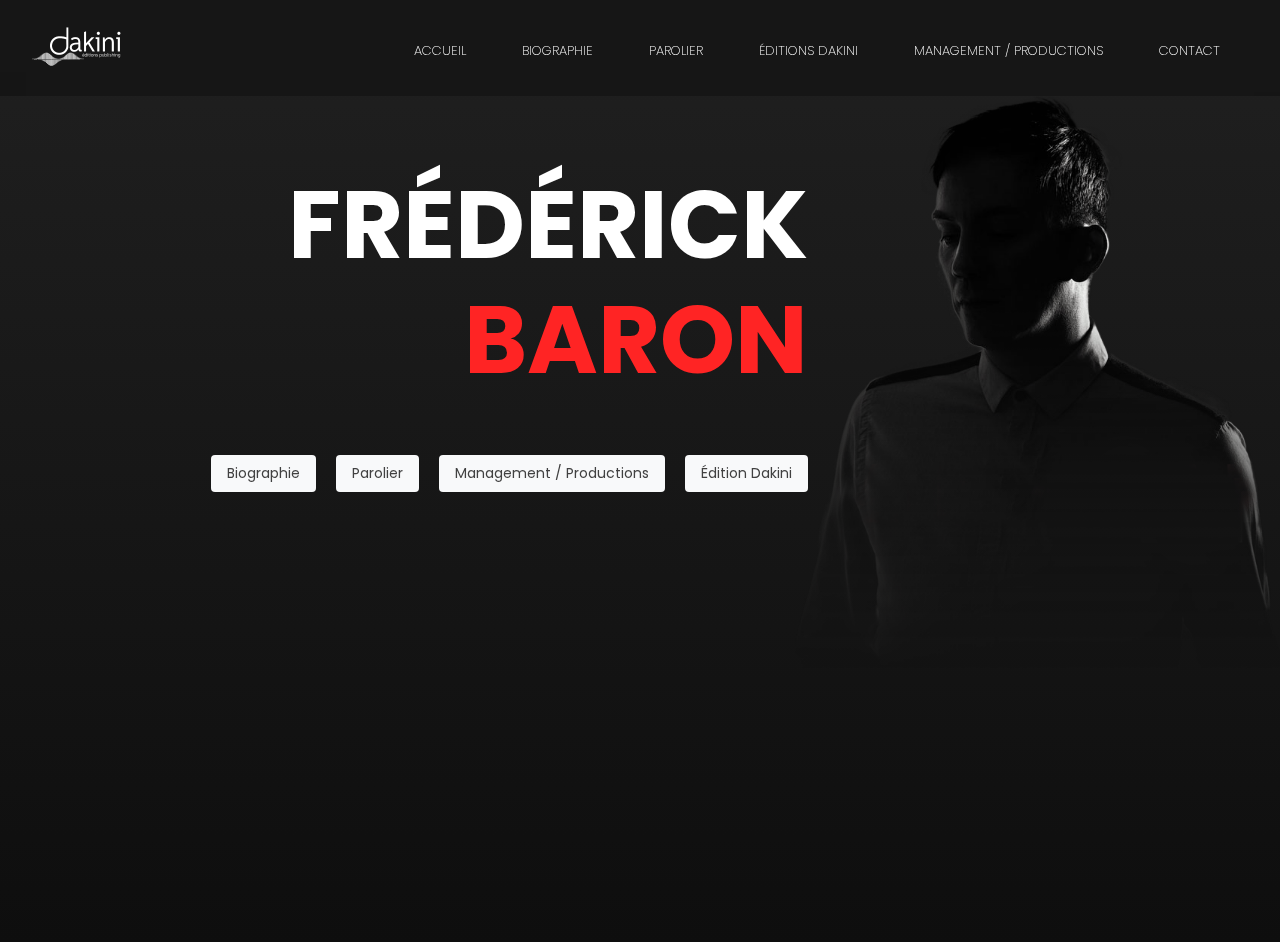
<file: index.html>
<!DOCTYPE html>
<html lang="fr">
<head>
    <meta charset="UTF-8">
    <meta name="description" content="Frederick Baron">
    <meta name="keywords" content="frederick, baron, parolier, édition, dakini, management, production">
    <meta name="viewport" content="width=device-width, initial-scale=1.0">
    <meta name="viewport" content="width=device-width; initial-scale=1.0; maximum-scale=1.0;" />

    <meta property="og:image" content="cover.png" /> 
    <meta property="og:type" content="website" />
    <meta property="og:url" content="http://www.frederickbaron.com/index.html" />
    <meta property="og:title" content="Frederick Baron - Accueil" />


    <link rel="apple-touch-icon" sizes="180x180" href="favicons/apple-touch-icon.png">
    <link rel="icon" type="image/png" sizes="32x32" href="favicons/favicon-32x32.png">
    <link rel="icon" type="image/png" sizes="16x16" href="favicons/favicon-16x16.png">
    <link rel="manifest" href="favicons/site.webmanifest">
    <link rel="mask-icon" href="favicons/safari-pinned-tab.svg" color="#ff2424">
    <link rel="shortcut icon" href="favicons/favicon.ico">
    <meta name="msapplication-TileColor" content="#141414">
    <meta name="msapplication-config" content="/favicons/browserconfig.xml">
    <meta name="theme-color" content="#141414">

    <title>Accueil - Frederick Baron</title>

    <link rel="stylesheet" href="https://cdnjs.cloudflare.com/ajax/libs/font-awesome/4.7.0/css/font-awesome.min.css">
    <link rel="stylesheet" href="styles/bootstrap.css">
    <link rel="stylesheet" href="styles/index.css">
    <link rel="stylesheet" href="styles/hover.css">
    <script src="scripts/bootstrap.bundle.js"></script>
</head>
<body>

    <!-- PRELODER -->


<!--NAV START-->

    <nav class="nav navbar fixed-top navbar-expand-lg pt-4 pb-4" id="nav">
        <div class="nav-image navbar-brand">
            <img src="img/logo.png" alt="Logo Picture">
        </div>

        <button class="navbar-toggler" type="button" data-toggle="collapse" data-target="#navbarNav" aria-controls="navbarNav" aria-expanded="false" aria-label="Toggle navigation">
            <span class="navbar-toggler-icon"><i class="bi bi-list" aria-hidden="true"></i></span>
          </button>

        <div class="collapse navbar-collapse " id="navbarNav">
            <ul class ="nav-links-ul navbar-nav ml-auto w-100 justify-content-end">
                <li class="nav-links-li nav-item hvr-underline-from-left"><a class="nav-link text-uppercase" href="index.html">Accueil</a></li>
                <li class="nav-links-li nav-item hvr-underline-from-left"><a class="nav-link text-uppercase" href="biographie.html">Biographie</a></li>
                <li class="nav-links-li nav-item hvr-underline-from-left"><a class="nav-link text-uppercase" href="parolier.html">Parolier</a></li>
                <li class="nav-links-li nav-item hvr-underline-from-left"><a class="nav-link text-uppercase" href="dakini.html">Éditions Dakini</a></li>
                <li class="nav-links-li nav-item hvr-underline-from-left"><a class="nav-link text-uppercase" href="management.html">Management / Productions</a></li>
                <li class="nav-links-li nav-item hvr-underline-from-left"><a class="nav-link text-uppercase" href="contact.html">Contact</a></li>
            </ul>
        </div>
    </nav>

<!--NAV END-->

<div class="top-space-index"></div>

    <main class="main-index">
        <div class="img-fix">
        <div class="img-index">
          <img class="index-img" src="img/index_img.png" alt="">
        </div>
        </div>

<!--SECTION START-->

    <div class="section container index-con">

<!--TEXT START-->
        <div class="main-title ">
            <h1 class="white-title text-white focus-in-expand">FRÉDÉRICK<br>
            <span class="red-title text-red"><h1>BARON</h1></span>
        </div>

<!--TEXT END-->

<!--BTN START-->

        <div class="btn-index">
            <a class="index-btn btn btn-light ms-3 hvr-sweep-to-right" href="biographie.html">Biographie</a>
            <a class="index-btn btn btn-light ms-3 hvr-sweep-to-right" href="parolier.html">Parolier</a>
            <a class="index-btn btn btn-light ms-3 hvr-sweep-to-right" href="management.html">Management / Productions</a>
            <a class="index-btn btn btn-light ms-3 hvr-sweep-to-right" href="dakini.html">Édition Dakini</a>
        </div>

<!--BTN END-->

</div>

<!--SECTION END-->

<div class="fix-index"></div>

    </main>

</div>









<script src="https://code.jquery.com/jquery-3.6.0.min.js" integrity="sha256-/xUj+3OJU5yExlq6GSYGSHk7tPXikynS7ogEvDej/m4=" crossorigin="anonymous"></script>
<script src="scripts/index.js"></script>
<script src="scripts/preloader.js"></script>
<script src="https://stackpath.bootstrapcdn.com/bootstrap/4.5.2/js/bootstrap.min.js" integrity="sha384-B4gt1jrGC7Jh4AgTPSdUtOBvfO8shuf57BaghqFfPlYxofvL8/KUEfYiJOMMV+rV" crossorigin="anonymous"></script>
    
</body>
</html>
</file>
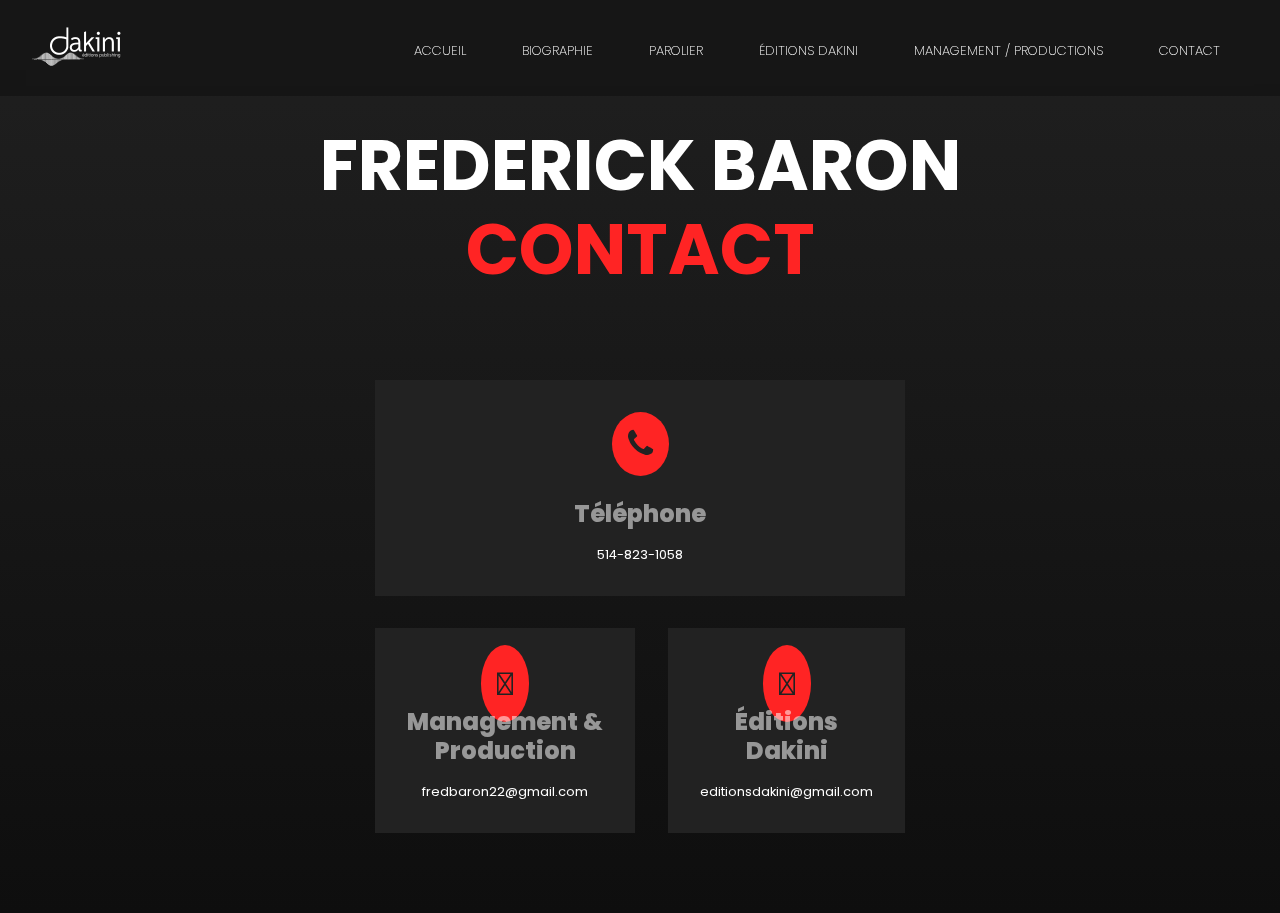
<file: contact.html>
<!DOCTYPE html>
<html lang="fr">
<head>
    <meta charset="UTF-8">
    <meta name="description" content="Édition Dakini">
    <meta name="keywords" content="frederick, baron, parolier, édition, dakini, management, production">
    <meta name="viewport" content="width=device-width; initial-scale=1.0; maximum-scale=1.0;" />

    <meta property="og:image" content="cover.png" /> 
    <meta property="og:type" content="website" />
    <meta property="og:url" content="http://www.frederickbaron.com/contact.html" />
    <meta property="og:title" content="Frederick Baron - Contact" />

    <link rel="apple-touch-icon" sizes="180x180" href="favicons/apple-touch-icon.png">
    <link rel="icon" type="image/png" sizes="32x32" href="favicons/favicon-32x32.png">
    <link rel="icon" type="image/png" sizes="16x16" href="favicons/favicon-16x16.png">
    <link rel="manifest" href="favicons/site.webmanifest">
    <link rel="mask-icon" href="favicons/safari-pinned-tab.svg" color="#ff2424">
    <link rel="shortcut icon" href="favicons/favicon.ico">
    <meta name="msapplication-TileColor" content="#141414">
    <meta name="msapplication-config" content="/favicons/browserconfig.xml">
    <meta name="theme-color" content="#141414">

    <title>Contact</title>

    <link rel="stylesheet" href="https://cdnjs.cloudflare.com/ajax/libs/font-awesome/4.7.0/css/font-awesome.min.css">
    <link rel="stylesheet" href="styles/bootstrap.css">
    <link rel="stylesheet" href="styles/index.css">
    <link rel="stylesheet" href="styles/hover.css">
    <link rel="stylesheet" href="https://cdn.jsdelivr.net/npm/bootstrap-icons@1.3.0/font/bootstrap-icons.css">
    <link rel="stylesheet" href="https://pro.fontawesome.com/releases/v5.10.0/css/all.css" integrity="sha384-AYmEC3Yw5cVb3ZcuHtOA93w35dYTsvhLPVnYs9eStHfGJvOvKxVfELGroGkvsg+p" crossorigin="anonymous"/>

</head>
<body>

      <!--NAV START-->

      <nav class="nav navbar fixed-top navbar-expand-lg pt-4 pb-4" id="nav">
        <div class="nav-image navbar-brand">
            <img src="img/logo.png" alt="Logo Picture">
        </div>

        <button class="navbar-toggler" type="button" data-toggle="collapse" data-target="#navbarNav" aria-controls="navbarNav" aria-expanded="false" aria-label="Toggle navigation">
            <span class="navbar-toggler-icon"><i class="bi bi-list" aria-hidden="true"></i></span>
          </button>

        <div class="collapse navbar-collapse " id="navbarNav">
            <ul class ="nav-links-ul navbar-nav ml-auto w-100 justify-content-end">
                <li class="nav-links-li nav-item hvr-underline-from-left"><a class="nav-link text-uppercase" href="index.html">Accueil</a></li>
                <li class="nav-links-li nav-item hvr-underline-from-left"><a class="nav-link text-uppercase" href="biographie.html">Biographie</a></li>
                <li class="nav-links-li nav-item hvr-underline-from-left"><a class="nav-link text-uppercase" href="parolier.html">Parolier</a></li>
                <li class="nav-links-li nav-item hvr-underline-from-left"><a class="nav-link text-uppercase" href="dakini.html">Éditions Dakini</a></li>
                <li class="nav-links-li nav-item hvr-underline-from-left"><a class="nav-link text-uppercase" href="management.html">Management / Productions</a></li>
                <li class="nav-links-li nav-item hvr-underline-from-left"><a class="nav-link text-uppercase" href="contact.html">Contact</a></li>
            </ul>
         </div>
       </nav>

    <!--NAV END-->

    <div class="text-focus-in">
        <div class="top-space-management"></div>

        <main class="contact-main">
            <section class="management-content">

                <!--TEXT START-->

                    <div class= "management-title">
                        <h1 class="white-title text-white">FREDERICK BARON<br>
                            <span class="red-title text-red">CONTACT</span></h1>
                    </div>

                 <!--TEXT END-->
            </section>

            <section class="contact-cards">
                <div class="contact-top hvr-trim" onclick="CopyToClipboard('phonenumber')">
                    <div class="phone">
                        <i class="fa fa-phone" aria-hidden="true"></i>
                        <h5 class="contact">Téléphone</h5>
                        <p class="contact" id="phonenumber">514-823-1058</p>
                    </div>
                </div>
                <div class="contact-bottom">
                    <div class="email hvr-trim" onclick="CopyToClipboard('managementemail')">
                        <i class="fas fa-envelope"></i>
                        <h5 class="contact">Management &<br>Production</h5>
                        <p class="contact" id="managementemail">fredbaron22@gmail.com</p>
                    </div>
                    <div class="email hvr-trim" onclick="CopyToClipboard('dakaniemail')">
                        <i class="fas fa-envelope"></i>
                        <h5 class="contact">Éditions<br>Dakini</h5>
                        <p class="contact" id="dakaniemail">editionsdakini@gmail.com</p>
                    </div>
                </div>
            </section>
        </main>
<div class="div fix-contact"></div>

    </div>

    

<script src="https://code.jquery.com/jquery-3.6.0.min.js" integrity="sha256-/xUj+3OJU5yExlq6GSYGSHk7tPXikynS7ogEvDej/m4=" crossorigin="anonymous"></script>
<script src="https://stackpath.bootstrapcdn.com/bootstrap/4.5.2/js/bootstrap.min.js" integrity="sha384-B4gt1jrGC7Jh4AgTPSdUtOBvfO8shuf57BaghqFfPlYxofvL8/KUEfYiJOMMV+rV" crossorigin="anonymous"></script>
    <script src="scripts/index.js"></script>
    
</body>
</html>
</file>
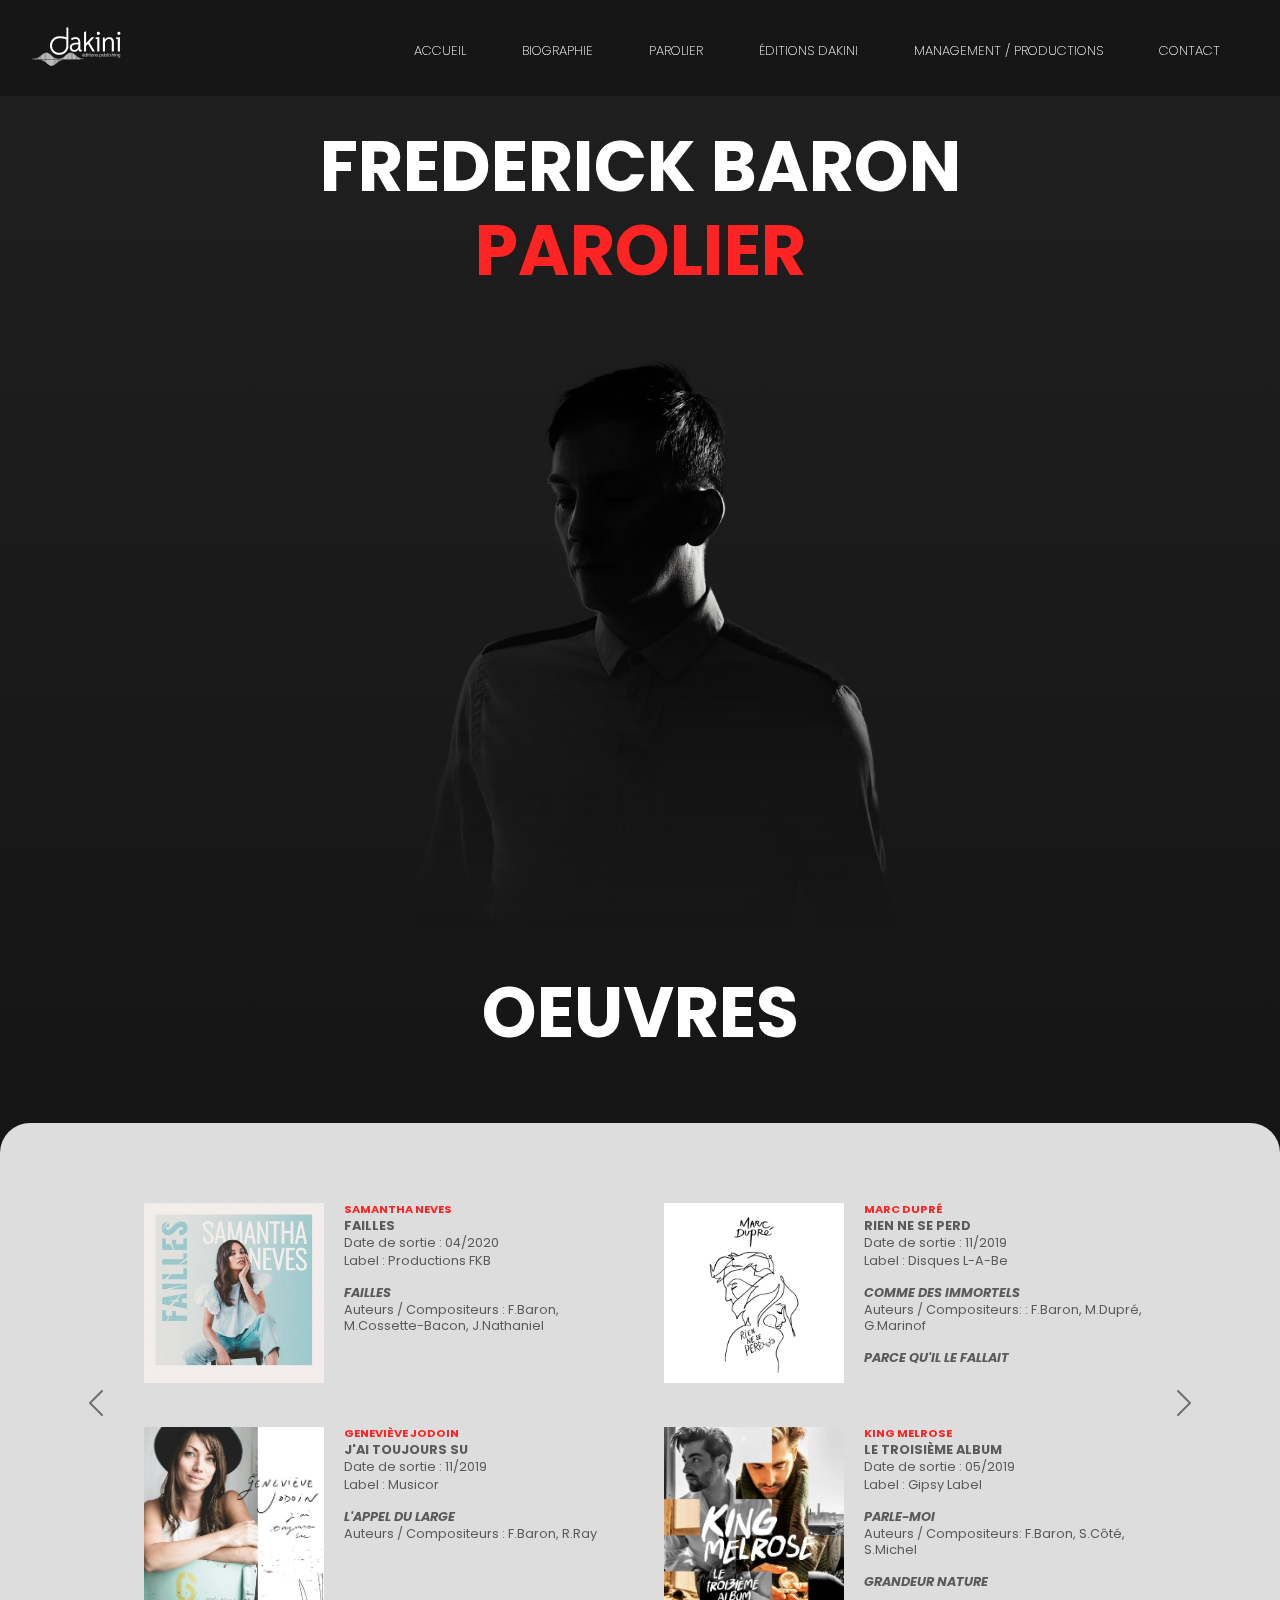
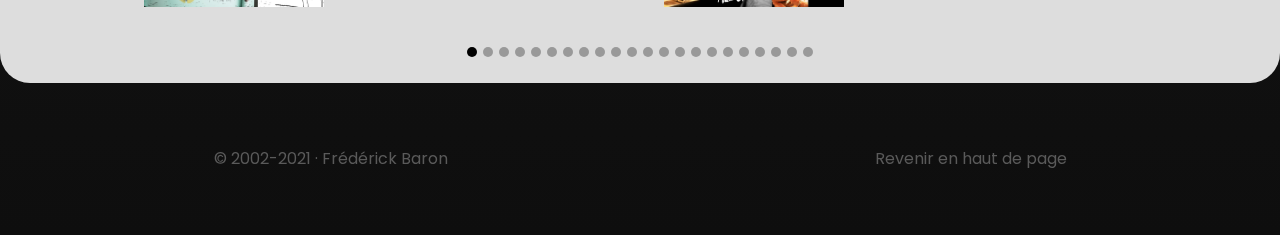
<file: parolier.html>
<!DOCTYPE html>
<html lang="fr">
<head>
    <meta charset="UTF-8">
    <meta name="description" content="Frederick Baron - parolier">
    <meta name="keywords" content="frederick, baron, parolier, édition, dakini, management, production">
    <meta name="viewport" content="width=device-width; initial-scale=1.0; maximum-scale=1.0;" />

    <meta property="og:image" content="cover.png" /> 
    <meta property="og:type" content="website" />
    <meta property="og:url" content="http://www.frederickbaron.com/parolier.html" />
    <meta property="og:title" content="Frederick Baron - Parolier" />

    <link rel="apple-touch-icon" sizes="180x180" href="favicons/apple-touch-icon.png">
    <link rel="icon" type="image/png" sizes="32x32" href="favicons/favicon-32x32.png">
    <link rel="icon" type="image/png" sizes="16x16" href="favicons/favicon-16x16.png">
    <link rel="manifest" href="favicons/site.webmanifest">
    <link rel="mask-icon" href="favicons/safari-pinned-tab.svg" color="#ff2424">
    <link rel="shortcut icon" href="favicons/favicon.ico">
    <meta name="msapplication-TileColor" content="#141414">
    <meta name="msapplication-config" content="/favicons/browserconfig.xml">
    <meta name="theme-color" content="#141414">

    <title>Frederick Baron - Parolier</title>

    <link rel="stylesheet" href="https://cdnjs.cloudflare.com/ajax/libs/font-awesome/4.7.0/css/font-awesome.min.css">
   
    <link rel="stylesheet" href="styles/bootstrap.css">
    <link rel="stylesheet" href="styles/index.css">
    <link rel="stylesheet" href="https://cdn.jsdelivr.net/npm/bootstrap-icons@1.3.0/font/bootstrap-icons.css">
    <link rel="stylesheet" href="https://pro.fontawesome.com/releases/v5.10.0/css/all.css" integrity="sha384-AYmEC3Yw5cVb3ZcuHtOA93w35dYTsvhLPVnYs9eStHfGJvOvKxVfELGroGkvsg+p" crossorigin="anonymous"/>
    <link rel="stylesheet" href="styles/carousel.css">
    <link rel="stylesheet" href="styles/hover.css">

</head>
<body>

     <!--NAV START-->

     <nav class="nav navbar fixed-top navbar-expand-lg pt-4 pb-4" id="nav">
        <div class="nav-image navbar-brand">
            <img src="img/logo.png" alt="Logo Picture">
        </div>

        <button class="navbar-toggler" type="button" data-toggle="collapse" data-target="#navbarNav" aria-controls="navbarNav" aria-expanded="false" aria-label="Toggle navigation">
            <span class="navbar-toggler-icon"><i class="bi bi-list" aria-hidden="true"></i></span>
          </button>

        <div class="collapse navbar-collapse " id="navbarNav">
            <ul class ="nav-links-ul navbar-nav ml-auto w-100 justify-content-end">
                <li class="nav-links-li nav-item hvr-underline-from-left"><a class="nav-link text-uppercase" href="index.html">Accueil</a></li>
                <li class="nav-links-li nav-item hvr-underline-from-left"><a class="nav-link text-uppercase" href="biographie.html">Biographie</a></li>
                <li class="nav-links-li nav-item hvr-underline-from-left"><a class="nav-link text-uppercase" href="parolier.html">Parolier</a></li>
                <li class="nav-links-li nav-item hvr-underline-from-left"><a class="nav-link text-uppercase" href="dakini.html">Éditions Dakini</a></li>
                <li class="nav-links-li nav-item hvr-underline-from-left"><a class="nav-link text-uppercase" href="management.html">Management / Productions</a></li>
                <li class="nav-links-li nav-item hvr-underline-from-left"><a class="nav-link text-uppercase" href="contact.html">Contact</a></li>
            </ul>
         </div>
       </nav>

    <!--NAV END-->
<div class="text-focus-in">


    <!--PAROLIER INTRO START-->

    <div class="parolier-container">

        <!--PAROLIER TITLE START-->

        <div class="management-title">
            <h1 class="white-title text-white">FREDERICK BARON<br>
            <span class="red-title text-red">PAROLIER</span></h1>
        </div>

        <!--PAROLIER TITLE END-->

        <!--PAROLIER IMG START-->

            <div class="parolier-img-content">
                <img src="img/index_img.png" class="parolier-img">
            </div>

        <!--PAROLIER IMG END-->

      <!--PAROLIER INTRO END-->

    
      <!-- BOTTOM START -->
            <div class="management-title" id="oeuvres">
                <h1 class="red-title text-white">OEUVRES</h1>
            </div>

      <main>
    
        <div id="myCarousel" class="carousel slide carousel-fade carousel-dark" data-interval="false" data-ride="carousel">
          <ol class="carousel-indicators">
            <li data-target="#myCarousel" data-slide-to="0" class="active"></li>
            <li data-target="#myCarousel" data-slide-to="1"></li>
            <li data-target="#myCarousel" data-slide-to="2"></li>
            <li data-target="#myCarousel" data-slide-to="3"></li>
            <li data-target="#myCarousel" data-slide-to="4"></li>
            <li data-target="#myCarousel" data-slide-to="5"></li>
            <li data-target="#myCarousel" data-slide-to="6"></li>
            <li data-target="#myCarousel" data-slide-to="7"></li>
            <li data-target="#myCarousel" data-slide-to="8"></li>
            <li data-target="#myCarousel" data-slide-to="9"></li>
            <li data-target="#myCarousel" data-slide-to="10"></li>
            <li data-target="#myCarousel" data-slide-to="11"></li>
            <li data-target="#myCarousel" data-slide-to="12"></li>
            <li data-target="#myCarousel" data-slide-to="13"></li>
            <li data-target="#myCarousel" data-slide-to="14"></li>
            <li data-target="#myCarousel" data-slide-to="15"></li>
            <li data-target="#myCarousel" data-slide-to="16"></li>
            <li data-target="#myCarousel" data-slide-to="17"></li>
            <li data-target="#myCarousel" data-slide-to="18"></li>
            <li data-target="#myCarousel" data-slide-to="19"></li>
            <li data-target="#myCarousel" data-slide-to="20"></li>
            <li data-target="#myCarousel" data-slide-to="21"></li>
          </ol>
          <div class="carousel-inner">

            <div class="carousel-item active">
                <div class="artist-container">

                    <div class="artist-content one">
                        <div class ="img-parolier">
                            <img src="img/parolier/samneves.jpg" alt="Samantha Neves">
                        </div>
                        <div class="text-parolier">
                            <h1 class="h1-parolier">Samantha Neves</h1>
                            <h2 class="h2-parolier">Failles</h2>
                            <p class="p-parolier">Date de sortie : 04/2020</p>
                            <p class="p-parolier">Label : Productions FKB</p>

                            <h3 class="h3-parolier">Failles</h3>
                            <p class="p-parolier">Auteurs / Compositeurs : F.Baron, M.Cossette-Bacon, J.Nathaniel</p>
                        </div>
                    </div>

                    <div class="artist-content two">
                        <div class ="img-parolier">
                            <img src="img/parolier/marc-dupre-rienneseperd.jpg" alt="Marc Dupré">
                        </div>
                        <div class="text-parolier">
                            <h1 class="h1-parolier">Marc Dupré</h1>
                            <h2 class="h2-parolier">Rien ne se perd</h2>
                            <p class="p-parolier">Date de sortie : 11/2019</p>
                            <p class="p-parolier">Label : Disques L-A-Be</p>

                            <h3 class="h3-parolier">Comme des immortels</h3>
                            <p class="p-parolier">Auteurs / Compositeurs: : F.Baron, M.Dupré, G.Marinof</p>

                            <h3 class="h3-parolier">Parce qu'il le fallait</h3>
                            <p class="p-parolier">Auteurs / Compositeurs: : F.Baron, M.Dupré, G.Marinof</p>

                            <h3 class="h3-parolier">Dans ma nature</h3>
                            <p class="p-parolier">Auteurs / Compositeurs: : F.Baron, M.Dupré, G.Marinof</p>

                            <h3 class="h3-parolier">Le bonheur expire</h3>
                            <p class="p-parolier">Auteurs / Compositeurs: : F.Baron, M.Dupré, G.Marinof</p>

                            <h3 class="h3-parolier">Renouer</h3>
                            <p class="p-parolier">Auteurs / Compositeurs: : F.Baron, M.Dupré, G.Marinof</p>
                        </div>
                    </div>

                    <div class="artist-content three">
                        <div class ="img-parolier">
                            <img src="img/parolier/Genevieve-Jodoin-Jai-toujours-su.jpg" alt="Geneviève Jodoin">
                        </div>
                        <div class="text-parolier">
                            <h1 class="h1-parolier">Geneviève Jodoin</h1>
                            <h2 class="h2-parolier">J'ai toujours su</h2>
                            <p class="p-parolier">Date de sortie : 11/2019</p>
                            <p class="p-parolier">Label : Musicor</p>

                            <h3 class="h3-parolier">L'appel du large</h3>
                            <p class="p-parolier">Auteurs / Compositeurs : F.Baron, R.Ray</p>
                        </div>
                    </div>

                    <div class="artist-content four">
                        <div class ="img-parolier">
                            <img src="img/parolier/king-melrose-troi3ieme-album.jpg.webp" alt="King Melrose">
                        </div>
                        <div class="text-parolier">
                            <h1 class="h1-parolier">King Melrose</h1>
                            <h2 class="h2-parolier">Le Troisième album</h2>
                            <p class="p-parolier">Date de sortie : 05/2019</p>
                            <p class="p-parolier">Label : Gipsy Label</p>

                            <h3 class="h3-parolier">Parle-moi</h3>
                            <p class="p-parolier">Auteurs / Compositeurs: F.Baron, S.Côté, S.Michel</p>

                            <h3 class="h3-parolier">Grandeur nature</h3>
                            <p class="p-parolier">Auteurs / Compositeurs: F.Baron, S.Côté, S.Michel</p>
                        </div>
                    </div>

                </div>
                
    
              <div class="container">
                <div class="carousel-caption text-left">
                  <h1></h1>
                  <p></p>
                </div>
              </div>
            </div>

            <div class="carousel-item">
                <div class="artist-container">

                    <div class="artist-content one">
                        <div class ="img-parolier">
                            <img src="img/parolier/genevieve_leclerc.jpg" alt="Geneviève Leclerc">
                        </div>
                        <div class="text-parolier">
                            <h1 class="h1-parolier">GENEVIÈVE LECLERC</h1>
                            <h2 class="h2-parolier">CELLE QUE JE SUIS</h2>
                            <p class="p-parolier">Date de sortie : 09/11/2018</p>
                            <p class="p-parolier">Label : Musicor</p>

                            <h3 class="h3-parolier">L'HABITUDE DE TOI</h3>
                            <p class="p-parolier">Auteur : Frédérick Baron</p>
                            <p class="p-parolier">Compositeur : Rick Allison </p>
                        </div>
                    </div>

                    <div class="artist-content two">
                        <div class ="img-parolier">
                            <img src="img/parolier/ginette_renaud.jpg" alt="Ginette Reno">
                        </div>
                        <div class="text-parolier">
                            <h1 class="h1-parolier">GINETTE RENO</h1>
                            <h2 class="h2-parolier">À JAMAIS</h2>
                            <p class="p-parolier">Date de sortie : 19/10/2018</p>
                            <p class="p-parolier">Label : Productions Melon Miel</p>

                            <h3 class="h3-parolier">L'ARBRE DE VIE</h3>
                            <p class="p-parolier">Auteurs : Frédérick Baron, Nat Alhister</p>
                            <p class="p-parolier">Compositeur : Rick Allison</p>
                        </div>
                    </div>

                    <div class="artist-content three">
                        <div class ="img-parolier">
                            <img src="img/parolier/cool_kids.jpg" alt="Cool Kids">
                        </div>
                        <div class="text-parolier">
                            <h1 class="h1-parolier">COOL KIDS</h1>
                            <h2 class="h2-parolier">CHANGER LE MONDE</h2>
                            <p class="p-parolier">Date de sortie : 28/09/2018</p>
                            <p class="p-parolier">Label : Musicor</p>

                            <h3 class="h3-parolier">CE SOIR</h3>
                            <p class="p-parolier">Auteur : Frédérick Baron</p>
                            <p class="p-parolier">Compositeur : Louis Côté</p>
                        </div>
                    </div>

                    <div class="artist-content four">
                        <div class ="img-parolier">
                            <img src="img/parolier/petula_clark.jpg" alt="Petula Clark">
                        </div>
                        <div class="text-parolier">
                            <h1 class="h1-parolier">PETULA CLARK</h1>
                            <h2 class="h2-parolier">VU D'ICI</h2>
                            <p class="p-parolier">Date de sortie : 20/04/2018</p>
                            <p class="p-parolier">Label : Productions Martin Leclerc</p>

                            <h3 class="h3-parolier">JE REVIENS DE LOIN</h3>
                            <p class="p-parolier">Auteurs : Frédérick Baron, Kevin Bazinet</p>
                            <p class="p-parolier">Compositeurs : Cyril Taieb, Kevin Bazinet</p>
                        </div>
                    </div>

                </div>
                
    
              <div class="container">
                <div class="carousel-caption text-left">
                  <h1></h1>
                  <p></p>
                </div>
              </div>
            </div>

            <div class="carousel-item">
    
                <div class="artist-container">

                    <div class="artist-content one">
                        <div class ="img-parolier">
                            <img src="img/parolier/marine.jpg" alt="Marine">
                        </div>
                        <div class="text-parolier">
                            <h1 class="h1-parolier">MARINE</h1>
                            <h2 class="h2-parolier">LOIN DES VILLES</h2>
                            <p class="p-parolier">Date de sortie : 08/06/2017</p>
                            <p class="p-parolier">SINGLE</p>

                            <h3 class="h3-parolier">LOIN DES VILLES</h3>
                            <p class="p-parolier">Auteur : Frédérick Baron</p>
                            <p class="p-parolier">Compositeur : Steve Marin</p>
                        </div>
                    </div>

                    <div class="artist-content two">
                        <div class ="img-parolier">
                            <img src="img/parolier/yves_pedneault.jpg" alt="Yvan Pedneault">
                        </div>
                        <div class="text-parolier">
                            <h1 class="h1-parolier">YVAN PEDNEAULT</h1>
                            <h2 class="h2-parolier">YVAN PEDNEAULT</h2>
                            <p class="p-parolier">Date de sortie : 12/05/2017</p>
                            <p class="p-parolier">Label : Musicor</p>

                            <h3 class="h3-parolier">DIS-MOI</h3>
                            <p class="p-parolier">Auteurs : Frédérick Baron, Marc Dupré, Yvan Pedneault</p>
                            <p class="p-parolier">Compositeurs : Marc Dupré, Yvan Pedneault</p>
                        </div>
                    </div>

                    <div class="artist-content three">
                        <div class ="img-parolier">
                            <img src="img/parolier/rock-voisine-devant-nous.jpg" alt="Roch Voisine">
                        </div>
                        <div class="text-parolier">
                            <h1 class="h1-parolier">ROCH VOISINE</h1>
                            <h2 class="h2-parolier">DEVANT NOUS</h2>
                            <p class="p-parolier">Date de sortie : 31/03/2017</p>
                            <p class="p-parolier">Label : RV International inc.</p>

                            <h3 class="h3-parolier">COMME AU CINÉMA</h3>
                            <p class="p-parolier">Auteur : Frédérick Baron</p>
                            <p class="p-parolier">Compositeurs : Roch Voisine, Jay Lefebvre</p>

                            <h3 class="h3-parolier">DEVANT NOUS</h3>
                            <p class="p-parolier">Auteur : Frédérick Baron</p>
                            <p class="p-parolier">Compositeur : Romano Mussumara</p>
                        </div>
                    </div>

                    <div class="artist-content four">
                        <div class ="img-parolier">
                            <img src="img/parolier/leclerc-portfolio.jpg" alt="Geneviève Leclerc">
                        </div>
                        <div class="text-parolier">
                            <h1 class="h1-parolier">GENEVIÈVE LECLERC</h1>
                            <h2 class="h2-parolier">PORTFOLIO</h2>
                            <p class="p-parolier">Date de sortie : 24/03/2017</p>
                            <p class="p-parolier">Label : Productions J</p>

                            <h3 class="h3-parolier">MON INDISPENSABLE</h3>
                            <p class="p-parolier">Auteur : Frédérick Baron</p>
                            <p class="p-parolier">Compositeur : Vincenzo Thoma</p>
                        </div>
                    </div>

                </div>

              <div class="container">
                <div class="carousel-caption text-left">
                  <h1></h1>
                  <p></p>
                </div>
              </div>
            </div>

            <div class="carousel-item">

                <div class="artist-container">

                    <div class="artist-content one">
                        <div class ="img-parolier">
                            <img src="img/parolier/jerome-couture.jpg" alt="Jérôme Couture">
                        </div>
                        <div class="text-parolier">
                            <h1 class="h1-parolier">JÉRÔME COUTURE</h1>
                            <h2 class="h2-parolier">GAGNER SA PLACE</h2>
                            <p class="p-parolier">Date de sortie : 14/10/2016</p>
                            <p class="p-parolier">Label : L-a be</p>

                            <h3 class="h3-parolier">ON S'EN FOUT</h3>
                            <p class="p-parolier">Auteurs : Frédérick Baron, Marc Dupré, Jérôme Couture</p>
                            <p class="p-parolier">Compositeurs : Marc Dupré, Jérôme Couture</p>

                            <h3 class="h3-parolier">JE SUIS LÀ</h3>
                            <p class="p-parolier">Auteurs : Frédérick Baron, Marc Dupré, Jérôme Couture</p>
                            <p class="p-parolier">Compositeurs : Marc Dupré, Jérôme Couture</p>
                        </div>
                    </div>

                    <div class="artist-content two">
                        <div class ="img-parolier">
                            <img src="img/parolier/baron.jpg" alt="Baron">
                        </div>
                        <div class="text-parolier">
                            <h1 class="h1-parolier">FRÉDÉRICK BARON</h1>
                            <h2 class="h2-parolier">LA MOITIÉ DE L'AUTRE</h2>
                            <p class="p-parolier">Date de sortie : 15/11/2015</p>
                            <p class="p-parolier">Label : Productions EM</p>

                            <h3 class="h3-parolier">L'AIMANT</h3>
                            <p class="p-parolier">Auteur : Frédérick Baron</p>
                            <p class="p-parolier">Compositeurs : Sylvain Michel, Sébastien Côté</p>

                            <h3 class="h3-parolier">GARDE</h3>
                            <p class="p-parolier">Auteur : Frédérick Baron</p>
                            <p class="p-parolier">Compositeur : Éric Charland</p>

                            <h3 class="h3-parolier">PENSER À</h3>
                            <p class="p-parolier">Auteur : Frédérick Baron</p>
                            <p class="p-parolier">Compositeur : Mélanie Guay</p>
                            <p class="p-parolier"><a href="biographie.html#albums">Cliquez ici pour écoutez</a></p>
                            
                        </div>
                    </div>

                    <div class="artist-content three">
                        <div class ="img-parolier">
                            <img src="img/parolier/king-melrose.jpg" alt="KING MEROSE">
                        </div>
                        <div class="text-parolier">
                            <h1 class="h1-parolier">KING MEROSE</h1>
                            <h2 class="h2-parolier">BLEU</h2>
                            <p class="p-parolier">Date de sortie : 06/11/2015</p>
                            <p class="p-parolier">Label : Tandem</p>

                            <h3 class="h3-parolier">À VIE</h3>
                            <p class="p-parolier">Auteur : Frédérick Baron</p>
                            <p class="p-parolier">Compositeurs : King Melrose, Sylvain Michel</p>

                            <h3 class="h3-parolier">NATURE HUMAINE</h3>
                            <p class="p-parolier">Auteur : Frédérick Baron</p>
                            <p class="p-parolier">Compositeur : King Melrose</p>
                        </div>
                    </div>

                    <div class="artist-content four">
                        <div class ="img-parolier">
                            <img src="img/parolier/valerie-lahaie.jpg" alt="Valérie Lahaie">
                        </div>
                        <div class="text-parolier">
                            <h1 class="h1-parolier">VALÉRIE LAHAIE</h1>
                            <h2 class="h2-parolier">VERTIGE</h2>
                            <p class="p-parolier">Date de sortie : 31/03/2015</p>
                            <p class="p-parolier">Label : Instinct Musique</p>

                            <h3 class="h3-parolier">VERTIGE</h3>
                            <p class="p-parolier">Auteur : Frédérick Baron</p>
                            <p class="p-parolier">Compositeur : Valérie Lahaie</p>
                        </div>
                    </div>

                </div>
    
              <div class="container">
                <div class="carousel-caption text-left">
                  <h1></h1>
                  <p></p>
                </div>
              </div>
            </div>

            <div class="carousel-item">

                <div class="artist-container">

                    <div class="artist-content one">
                        <div class ="img-parolier">
                            <img src="img/parolier/emilie_levesque.jpg" alt="Émilie Lévesque">
                        </div>
                        <div class="text-parolier">
                            <h1 class="h1-parolier">ÉMILIE LÉVESQUE</h1>
                            <h2 class="h2-parolier">ÇA TOURNE</h2>
                            <p class="p-parolier">Date de sortie : 04/11/2014</p>
                            <p class="p-parolier">Label : Véga Musique</p>

                            <h3 class="h3-parolier">NUIT</h3>
                            <p class="p-parolier">Auteur : Frédérick Baron</p>
                            <p class="p-parolier">Compositeur : Sylvain Michel</p>

                            <h3 class="h3-parolier">SI TU CROIS</h3>
                            <p class="p-parolier">Auteur : Frédérick Baron</p>
                            <p class="p-parolier">Compositeur : Steve Marin</p>
                        </div>
                    </div>

                    <div class="artist-content two">
                        <div class ="img-parolier">
                            <img src="img/parolier/mixmania.jpg" alt="Mixmania">
                        </div>
                        <div class="text-parolier">
                            <h1 class="h1-parolier">MIXMANIA</h1>
                            <h2 class="h2-parolier">MIX4</h2>
                            <p class="p-parolier">Date de sortie : 03/06/2014</p>
                            <p class="p-parolier">Label : Zone 3</p>

                            <h3 class="h3-parolier">LA CHANCE QU'ON A</h3>
                            <p class="p-parolier">Auteur : Frédérick Baron</p>
                            <p class="p-parolier">Compositeur : Louis Côté</p>
                        </div>
                    </div>

                    <div class="artist-content three">
                        <div class ="img-parolier">
                            <img src="img/parolier/ima.jpg" alt="Ima">
                        </div>
                        <div class="text-parolier">
                            <h1 class="h1-parolier">IMA</h1>
                            <h2 class="h2-parolier">LOVE MOI</h2>
                            <p class="p-parolier">Date de sortie : 25/03/2014</p>
                            <p class="p-parolier">Label : Divine Angel</p>

                            <h3 class="h3-parolier">ALORS DANSE</h3>
                            <p class="p-parolier">Auteur : Frédérick Baron</p>
                            <p class="p-parolier">Compositeurs : Ima, Andy Dancoulis</p>

                            <h3 class="h3-parolier">TOUT DOUCEMENT</h3>
                            <p class="p-parolier">Auteur : Frédérick Baron</p>
                            <p class="p-parolier">Compositeurs : Ima, Andy Dancoulis</p>
                        </div>
                    </div>

                    <div class="artist-content four">
                        <div class ="img-parolier">
                            <img src="img/parolier/marc-dupre.jpg" alt="Marc Dupré">
                        </div>
                        <div class="text-parolier">
                            <h1 class="h1-parolier">MARC DUPRÉ</h1>
                            <h2 class="h2-parolier">LÀ DANS MA TÊTE</h2>
                            <p class="p-parolier">Date de sortie : 01/12/2014</p>
                            <p class="p-parolier">Label : Productions J </p>

                            <h3 class="h3-parolier">PLUS HAUT</h3>
                            <p class="p-parolier">Auteur : Frédérick Baron</p>
                            <p class="p-parolier">Compositeur : Fred St-Gelais</p>

                            <h3 class="h3-parolier">L'HEURE</h3>
                            <p class="p-parolier">Auteur : Frédérick Baron</p>
                            <p class="p-parolier">Compositeur : Rob Wells</p>
                        </div>
                    </div>

                </div>
    
              <div class="container">
                <div class="carousel-caption text-left">
                  <h1></h1>
                  <p></p>
                </div>
              </div>
            </div>

            <div class="carousel-item">

                <div class="artist-container">

                    <div class="artist-content one">
                        <div class ="img-parolier">
                            <img src="img/parolier/mario-pelchat.jpg" alt="Mario Pelchat">
                        </div>
                        <div class="text-parolier">
                            <h1 class="h1-parolier">MARIO PELCHAT</h1>
                            <h2 class="h2-parolier">UN HOMME QUI VOUS RESSEMBLE</h2>
                            <p class="p-parolier">Date de sortie : 30/09/2014</p>
                            <p class="p-parolier">Label : MP3 Disques</p>

                            <h3 class="h3-parolier">VIEILLIR POUR TOI</h3>
                            <p class="p-parolier">Auteur : Frédérick Baron</p>
                            <p class="p-parolier">Compositeur : Davide Esposito</p>
                        </div>
                    </div>

                    <div class="artist-content two">
                        <div class ="img-parolier">
                            <img src="img/parolier/olivier-dion.jpg" alt="Olivier Dion">
                        </div>
                        <div class="text-parolier">
                            <h1 class="h1-parolier">OLIVIER DION</h1>
                            <h2 class="h2-parolier">OLIVIER DION</h2>
                            <p class="p-parolier">Date de sortie : 15/04/2014</p>
                            <p class="p-parolier">Label : Productions J</p>

                            <h3 class="h3-parolier">AU MÊME ENDROIT</h3>
                            <p class="p-parolier">Auteurs : Frédérick Baron, Marc Dupré, Olivier Dion</p>
                            <p class="p-parolier">Compositeurs : Rob Wells, Vince de Giogio, Angelo Themelkos, Rachel Bawn</p>
                        </div>
                    </div>

                    <div class="artist-content three">
                        <div class ="img-parolier">
                            <img src="img/parolier/king-melrose2.jpg" alt="King Melrose">
                        </div>
                        <div class="text-parolier">
                            <h1 class="h1-parolier">KING MELROSE</h1>
                            <h2 class="h2-parolier">KING MELROSE</h2>
                            <p class="p-parolier">Date de sortie : 28/01/2014</p>
                            <p class="p-parolier">Label : Tandem</p>

                            <h3 class="h3-parolier">OÙ VA MA SAOUL</h3>
                            <p class="p-parolier">Auteurs : Frédérick Baron, King Melrose</p>
                            <p class="p-parolier">Compositeurs : Sylvain Michel, King Melrose</p>
                        </div>
                    </div>

                    <div class="artist-content four">
                        <div class ="img-parolier">
                            <img src="img/parolier/garou.jpg" alt="Garou">
                        </div>
                        <div class="text-parolier">
                            <h1 class="h1-parolier">GAROU</h1>
                            <h2 class="h2-parolier">AU MILIEU DE MA VIE</h2>
                            <p class="p-parolier">Date de sortie : 18/11/2013</p>
                            <p class="p-parolier">Label : Mercury</p>

                            <h3 class="h3-parolier">LE CHAÎNON MANQUANT</h3>
                            <p class="p-parolier">Auteur : Frédérick Baron</p>
                            <p class="p-parolier">Compositeur : Martin Bachand</p>
                        </div>
                    </div>

                </div>
    
              <div class="container">
                <div class="carousel-caption text-left">
                  <h1></h1>
                  <p></p>
                </div>
              </div>
            </div>

            <div class="carousel-item">

                <div class="artist-container">

                    <div class="artist-content one">
                        <div class ="img-parolier">
                            <img src="img/parolier/laurence-helie.jpg" alt="Laurence Helie">
                        </div>
                        <div class="text-parolier">
                            <h1 class="h1-parolier">LAURENCE HÉLIE</h1>
                            <h2 class="h2-parolier">À PRÉSENT LE PASSÉ</h2>
                            <p class="p-parolier">Date de sortie : 01/10/2013</p>
                            <p class="p-parolier">Label : Simone Records</p>

                            <h3 class="h3-parolier">FILLE DE WESTERN ET CHASSEUR DE PRIMES</h3>
                            <p class="p-parolier">Auteur : Frédérick Baron</p>
                            <p class="p-parolier">Compositeurs : Laurence Hélie, Joe Grass</p>
                        </div>
                    </div>

                    <div class="artist-content two">
                        <div class ="img-parolier">
                            <img src="img/parolier/marie-pier-perreault.jpg" alt="Marie-Pier Perreault">
                        </div>
                        <div class="text-parolier">
                            <h1 class="h1-parolier">MARIE-PIER PERREAULT</h1>
                            <h2 class="h2-parolier">M'ENRACINER</h2>
                            <p class="p-parolier">Date de sortie : 17/09/2013</p>
                            <p class="p-parolier">Label : Muse Ix Product</p>

                            <h3 class="h3-parolier">IL FAUT QUE J'APPRENNE</h3>
                            <p class="p-parolier">Auteur : Frédérick Baron</p>
                            <p class="p-parolier">Compositeur : Marie-Pier Perreault</p>
                        </div>
                    </div>

                    <div class="artist-content three">
                        <div class ="img-parolier">
                            <img src="img/parolier/nadja.jpg" alt="Nadja">
                        </div>
                        <div class="text-parolier">
                            <h1 class="h1-parolier">NADJA</h1>
                            <h2 class="h2-parolier">DES RÉPONSES</h2>
                            <p class="p-parolier">Date de sortie : 10/09/2013</p>
                            <p class="p-parolier">Label : MP3 Disques</p>

                            <h3 class="h3-parolier">PRENONS LE LARGE</h3>
                            <p class="p-parolier">Auteur : Frédérick Baron</p>
                            <p class="p-parolier">Compositeur : Sylvain Michel</p>

                            <h3 class="h3-parolier">TON HISTOIRE</h3>
                            <p class="p-parolier">Auteurs : Frédérick Baron et NADJA</p>
                            <p class="p-parolier">Compositeurs : Mélanie Guay et Alexandre Desilets</p>

                            <h3 class="h3-parolier">BEAUTIFUL</h3>
                            <p class="p-parolier">Auteurs : Frédérick Baron, Dorian Sherwood</p>
                            <p class="p-parolier">Compositeur : Dorian Sherwood</p>
                        </div>
                    </div>

                    <div class="artist-content four">
                        <div class ="img-parolier">
                            <img src="img/parolier/luce-dufualt.jpg" alt="Luce Dufault">
                        </div>
                        <div class="text-parolier">
                            <h1 class="h1-parolier">LUCE DUFAULT</h1>
                            <h2 class="h2-parolier">DU TEMPS POUR MOI</h2>
                            <p class="p-parolier">Date de sortie : 19/03/2013</p>
                            <p class="p-parolier">Label : Lunou</p>

                            <h3 class="h3-parolier">DÉNUDÉE</h3>
                            <p class="p-parolier">Auteur : Frédérick Baron</p>
                            <p class="p-parolier">Compositeur : Sylvie Paquette</p>
                        </div>
                    </div>

                </div>
    
              <div class="container">
                <div class="carousel-caption text-left">
                  <h1></h1>
                  <p></p>
                </div>
              </div>
            </div>

            <div class="carousel-item">

                <div class="artist-container">

                    <div class="artist-content one">
                        <div class ="img-parolier">
                            <img src="img/parolier/bruno-pelletier-rendu-la.jpg" alt="Bruno Pelletier">
                        </div>
                        <div class="text-parolier">
                            <h1 class="h1-parolier">BRUNO PELLETIER</h1>
                            <h2 class="h2-parolier">RENDUS LÀ</h2>
                            <p class="p-parolier">Date de sortie : 25/09/2012</p>
                            <p class="p-parolier">Label : Musicor</p>

                            <h3 class="h3-parolier">RENDUS LÀ</h3>
                            <p class="p-parolier">Auteurs : Frédérick Baron, Caroline Cloutier
                                et Bruno Pelletier</p>
                            <p class="p-parolier">Compositeur : Bruno Pelletier</p>

                            <h3 class="h3-parolier">L'AMOUR NOUS REVIENDRA</h3>
                            <p class="p-parolier">en duo avec Laurence Jalbert</p>
                            <p class="p-parolier">Auteur : Frédérick Baron</p>
                            <p class="p-parolier">Compositeur : Marc Dupré</p>

                            <h3 class="h3-parolier">PEUT-ÊTRE</h3>
                            <p class="p-parolier">Auteurs : Frédérick Baron, Marie-Jo Zarb</p>
                            <p class="p-parolier">Compositeur : Catherine Major</p>
                        </div>
                    </div>

                    <div class="artist-content two">
                        <div class ="img-parolier">
                            <img src="img/parolier/george-perris.jpg" alt="George Perris">
                        </div>
                        <div class="text-parolier">
                            <h1 class="h1-parolier">GEORGE PERRIS</h1>
                            <h2 class="h2-parolier">UN SOUHAIT</h2>
                            <p class="p-parolier">Date de sortie : 24/04/2012</p>
                            <p class="p-parolier">Label : Productions EM</p>

                            <h3 class="h3-parolier">TE REVOIR</h3>
                            <p class="p-parolier">Auteurs : Frédérick Baron, Marie-Jo Zarb</p>
                            <p class="p-parolier">Compositeur : Jean-François Breau</p>

                            <h3 class="h3-parolier">UN SEUL ÊTRE</h3>
                            <p class="p-parolier">Auteur : Frédérick Baron</p>
                            <p class="p-parolier">Compositeur : Vincenzo Thoma</p>

                            <h3 class="h3-parolier">UN SOUHAIT</h3>
                            <p class="p-parolier">Auteur : Frédérick Baron</p>
                            <p class="p-parolier">Compositeur : Louis Côté</p>

                            <h3 class="h3-parolier">MA SOLITUDE</h3>
                            <p class="p-parolier">Auteurs : Frédérick Baron, Nat Alhister</p>
                            <p class="p-parolier">Compositeur : Stephan Moccio</p>

                            <h3 class="h3-parolier">C'EST MIEUX COMME ÇA</h3>
                            <p class="p-parolier">Auteur : Frédérick Baron</p>
                            <p class="p-parolier">Compositeur : Marc Dupré</p>

                            <h3 class="h3-parolier">J'AURAI TA PEAU</h3>
                            <p class="p-parolier">Auteur : Frédérick Baron</p>
                            <p class="p-parolier">Compositeur : Vincenzo Thoma</p>

                            <h3 class="h3-parolier">LE MAL DU PAYS</h3>
                            <p class="p-parolier">Auteur : Frédérick Baron</p>
                            <p class="p-parolier">Compositeur : Marc Dupré</p>
                        </div>
                    </div>

                    <div class="artist-content three">
                        <div class ="img-parolier">
                            <img src="img/parolier/fb-humeurs-variables.jpg" alt="Frédérick Baron">
                        </div>
                        <div class="text-parolier">
                            <h1 class="h1-parolier">FRÉDÉRICK BARON</h1>
                            <h2 class="h2-parolier">HUMEURS VARIABLES</h2>
                            <p class="p-parolier">Date de sortie : 17/04/2012</p>
                            <p class="p-parolier">Label : Productions EM </p>
                            <br>
                            <p class="p-parolier"><a href="biographie.html#albums">Cliquez ici pour écoutez</a></p>
                            <br>
                            <p class="p-parolier">10 textes originaux signés Frédérick Baron sur des musiques de Catherine Major, Marc Dupré, Lucie Cauchon, Jérôme Minière, Alexandre Desilets, Jérôme Gaillard, Curt Close et Gaele. </p>
                            
                        </div>
                    </div>

                    <div class="artist-content four">
                        <div class ="img-parolier">
                            <img src="img/parolier/mario-pelcat.jpg" alt="Mario Pelchat">
                        </div>
                        <div class="text-parolier">
                            <h1 class="h1-parolier">MARIO PELCHAT</h1>
                            <h2 class="h2-parolier">JE SUIS UN CHANTEUR</h2>
                            <p class="p-parolier">Date de sortie : 29/11/2011</p>
                            <p class="p-parolier">Label : Musicor</p>

                            <h3 class="h3-parolier">JE PARTIRAI</h3>
                            <p class="p-parolier">Auteur : Frédérick Baron</p>
                            <p class="p-parolier">Compositeur : Marc Dupré</p>

                            <h3 class="h3-parolier">CHAQUE ANNÉE, CHAQUE NOEL</h3>
                            <p class="p-parolier">Auteur : Frédérick Baron</p>
                            <p class="p-parolier">Compositeur : Richard Marx</p>
                        </div>
                    </div>

                </div>
    
              <div class="container">
                <div class="carousel-caption text-left">
                  <h1></h1>
                  <p></p>
                </div>
              </div>
            </div>

            <div class="carousel-item">

                <div class="artist-container">

                    <div class="artist-content one">
                        <div class ="img-parolier">
                            <img src="img/parolier/marc-hevieux-un-air-hiver.jpg" alt="Marc Hervieux">
                        </div>
                        <div class="text-parolier">
                            <h1 class="h1-parolier">MARC HERVIEUX</h1>
                            <h2 class="h2-parolier">UN AIR D'HIVER</h2>
                            <p class="p-parolier">Date de sortie : 08/11/2011</p>
                            <p class="p-parolier">Label : Zone 3 Musique</p>

                            <h3 class="h3-parolier">À MA TABLE</h3>
                            <p class="p-parolier">Auteur : Frédérick Baron</p>
                            <p class="p-parolier">Compositeurs : Daniel Mercure et José Paradis</p>

                            <h3 class="h3-parolier">LES MOTS TENDRES</h3>
                            <p class="p-parolier">en duo avec Brigitte Boisjoli</p>
                            <p class="p-parolier">Auteur : Frédérick Baron</p>
                            <p class="p-parolier">Compositeur : Daniel Mercure</p>

                            <h3 class="h3-parolier">POUR CES INSTANTS</h3>
                            <p class="p-parolier">Auteur : Frédérick Baron</p>
                            <p class="p-parolier">Compositeur : Daniel Mercure</p>
                        </div>
                    </div>

                    <div class="artist-content two">
                        <div class ="img-parolier">
                            <img src="img/parolier/marie-elaine-thibert-je-suis.jpg" alt="Marie-Elaine Thibert">
                        </div>
                        <div class="text-parolier">
                            <h1 class="h1-parolier">MARIE-ELAINE THIBERT</h1>
                            <h2 class="h2-parolier">JE SUIS</h2>
                            <p class="p-parolier">Date de sortie : 03/05/2011</p>
                            <p class="p-parolier">Label : Musicor</p>

                            <h3 class="h3-parolier">QUELQUES PENSÉES</h3>
                            <p class="p-parolier">Auteur : Frédérick Baron</p>
                            <p class="p-parolier">Compositeur : Jean-François Breau</p>

                        </div>
                    </div>

                    <div class="artist-content three">
                        <div class ="img-parolier">
                            <img src="img/parolier/boom-desjardins-avecletemps.jpg" alt="Boom Desjardins">
                        </div>
                        <div class="text-parolier">
                            <h1 class="h1-parolier">BOOM DESJARDINS</h1>
                            <h2 class="h2-parolier">AVEC LE TEMPS</h2>
                            <p class="p-parolier">Date de sortie : 26/04/2011</p>
                            <p class="p-parolier">Label : Entourage</p>
                            
                            <h3 class="h3-parolier">CE QU'ON FERA DE NOUS</h3>
                            <p class="p-parolier">Auteurs : Frédérick Baron & Boom Desjardins</p>
                            <p class="p-parolier">Compositeur : Claude Pineault</p>
                            
                        </div>
                    </div>

                    <div class="artist-content four">
                        <div class ="img-parolier">
                            <img src="img/parolier/mario-pelchat-toujoursdenous.jpg" alt="Mario Pelchat">
                        </div>
                        <div class="text-parolier">
                            <h1 class="h1-parolier">MARIO PELCHAT</h1>
                            <h2 class="h2-parolier">TOUJOURS DE NOUS</h2>
                            <p class="p-parolier">Date de sortie : 16/10/2010</p>
                            <p class="p-parolier">Label : Musicor </p>

                            <h3 class="h3-parolier">JE PARTIRAI</h3>
                            <p class="p-parolier">Auteur : Frédérick Baron</p>
                            <p class="p-parolier">Compositeur : Marc Dupré</p>

                        </div>
                    </div>

                </div>
    
              <div class="container">
                <div class="carousel-caption text-left">
                  <h1></h1>
                  <p></p>
                </div>
              </div>
            </div>

            <div class="carousel-item">

                <div class="artist-container">

                    <div class="artist-content one">
                        <div class ="img-parolier">
                            <img src="img/parolier/marc-dupre-celine.jpg" alt="Marc Dupré">
                        </div>
                        <div class="text-parolier">
                            <h1 class="h1-parolier">MARC DUPRÉ</h1>
                            <h2 class="h2-parolier">ENTRE DEUX MONDES</h2>
                            <p class="p-parolier">Date de sortie : 19/10/2010</p>
                            <p class="p-parolier">Label : Productions J</p>

                            <h3 class="h3-parolier">ENTRE DEUX MONDES</h3>
                            <p class="p-parolier">Auteurs : Céline Dion & Frédérick Baron</p>
                            <p class="p-parolier">Compositeur : Céline Dion</p>

                        </div>
                    </div>

                    <div class="artist-content two">
                        <div class ="img-parolier">
                            <img src="img/parolier/tocadeo.jpg" alt="Tocadéo">
                        </div>
                        <div class="text-parolier">
                            <h1 class="h1-parolier">TOCADÉO</h1>
                            <h2 class="h2-parolier">TOCADÉO</h2>
                            <p class="p-parolier">Date de sortie : 03/06/2010</p>
                            <p class="p-parolier">Label : Bleu44</p>

                            <h3 class="h3-parolier">L'EFFET PAPILLON</h3>
                            <p class="p-parolier">Auteur : Frédérick Baron</p>
                            <p class="p-parolier">Compositeurs : Marc Dupré, Jean-François Breau, Dan Boudreau</p>

                        </div>
                    </div>

                    <div class="artist-content three">
                        <div class ="img-parolier">
                            <img src="img/parolier/laurence-helie2.jpg" alt="Laurence Hélie">
                        </div>
                        <div class="text-parolier">
                            <h1 class="h1-parolier">LAURENCE HÉLIE</h1>
                            <h2 class="h2-parolier">LAURENCE HÉLIE</h2>
                            <p class="p-parolier">Date de sortie : 11/05/2010</p>
                            <p class="p-parolier">Label : Gordon Musique</p>
                            
                            <h3 class="h3-parolier">JE NE TOUCHE À RIEN</h3>
                            <p class="p-parolier">Auteur : Frédérick Baron</p>
                            <p class="p-parolier">Compositeur : Laurence Hélie</p>
                            
                        </div>
                    </div>

                    <div class="artist-content four">
                        <div class ="img-parolier">
                            <img src="img/parolier/desgroseillers.jpg" alt="Sylvie Desgroseillers">
                        </div>
                        <div class="text-parolier">
                            <h1 class="h1-parolier">SYLVIE DESGROSEILLERS</h1>
                            <h2 class="h2-parolier">ENSEMBLE</h2>
                            <p class="p-parolier">Date de sortie : 03/11/2009</p>
                            <p class="p-parolier">Label : Shan Productions</p>

                            <h3 class="h3-parolier">L'EFFET PAPILLON</h3>
                            <p class="p-parolier">Auteur : Frédérick Baron</p>
                            <p class="p-parolier">Compositeurs : Marc Dupré, Jean-François Breau, Dan Boudreau </p>

                        </div>
                    </div>

                </div>
    
              <div class="container">
                <div class="carousel-caption text-left">
                  <h1></h1>
                  <p></p>
                </div>
              </div>
            </div>

            <div class="carousel-item">

                <div class="artist-container">

                    <div class="artist-content one">
                        <div class ="img-parolier">
                            <img src="img/parolier/cusson-mervil-montaclm.jpg" alt="Cusson-Mervil-Montcalm">
                        </div>
                        <div class="text-parolier">
                            <h1 class="h1-parolier">CUSSON-MERVIL-MONTCALM</h1>
                            <h2 class="h2-parolier">CAFE ELEKTRIC</h2>
                            <p class="p-parolier">Date de sortie : 03/11/2009</p>
                            <p class="p-parolier">Label : Go-Musique </p>

                            <h3 class="h3-parolier">MINÉRAL</h3>
                            <p class="p-parolier">Interprète : Luck Mervil</p>
                            <p class="p-parolier">Auteur : Frédérick Baron</p>
                            <p class="p-parolier">Compositeur : Michel Cusson</p>

                        </div>
                    </div>

                    <div class="artist-content two">
                        <div class ="img-parolier">
                            <img src="img/parolier/marc-hervieux-apresnous.jpg" alt="Marc Hervieux">
                        </div>
                        <div class="text-parolier">
                            <h1 class="h1-parolier">MARC HERVIEUX</h1>
                            <h2 class="h2-parolier">APRÈS NOUS</h2>
                            <p class="p-parolier">Date de sortie : 06/10/2009</p>
                            <p class="p-parolier">Label : Zone 3 Musique</p>

                            <h3 class="h3-parolier">APRÈS NOUS</h3>
                            <p class="p-parolier">Auteur : Frédérick Baron</p>
                            <p class="p-parolier">Compositeur : Jean-François Breau</p>

                            <h3 class="h3-parolier">LE COURAGE D'AIMER</h3>
                            <p class="p-parolier">Auteur : Frédérick Baron</p>
                            <p class="p-parolier">Compositeur : Michel Cusson</p>

                            <h3 class="h3-parolier">LES FEMMES DE MA VIE</h3>
                            <p class="p-parolier">Auteur : Frédérick Baron</p>
                            <p class="p-parolier">Compositeur : Manu Pitois</p>

                        </div>
                    </div>

                    <div class="artist-content three">
                        <div class ="img-parolier">
                            <img src="img/parolier/flavie-chenail-commepromis.jpg" alt="Flavie Chenail">
                        </div>
                        <div class="text-parolier">
                            <h1 class="h1-parolier">FLAVIE CHENAIL</h1>
                            <h2 class="h2-parolier">COMME PROMIS</h2>
                            <p class="p-parolier">Date de sortie : 25/08/2009</p>
                            <p class="p-parolier">Label : Pop Star</p>
                            
                            <h3 class="h3-parolier">CE QU'ON DIT DE MOI</h3>
                            <p class="p-parolier">Auteur : Frédérick Baron</p>
                            <p class="p-parolier">Compositeur : Vincenzo Thoma</p>
                            
                            <h3 class="h3-parolier">TOUT POUR CET AMOUR</h3>
                            <p class="p-parolier">Auteur : Frédérick Baron</p>
                            <p class="p-parolier">Compositeur : Vincenzo Thoma</p>
                            
                            <h3 class="h3-parolier">COMME PROMIS</h3>
                            <p class="p-parolier">Auteur : Frédérick Baron</p>
                            <p class="p-parolier">Compositeur : Annie Major-Matte</p>
                            
                            <h3 class="h3-parolier">REVENIR À LA VIE</h3>
                            <p class="p-parolier">Auteur : Frédérick Baron</p>
                            <p class="p-parolier">Compositeur : Vincenzo Thoma</p>
                            
                        </div>
                    </div>

                    <div class="artist-content four">
                        <div class ="img-parolier">
                            <img src="img/parolier/annie-villeneuve.jpg" alt="Annie Villeneuve">
                        </div>
                        <div class="text-parolier">
                            <h1 class="h1-parolier">ANNIE VILLENEUVE</h1>
                            <h2 class="h2-parolier">ANNIE VILLENEUVE</h2>
                            <p class="p-parolier">Date de sortie : 28/04/2009</p>
                            <p class="p-parolier">Label : Entourage Musique</p>

                            <h3 class="h3-parolier">LES MAINS VIDES</h3>
                            <p class="p-parolier">Auteur : Frédérick Baron</p>
                            <p class="p-parolier">Compositeur : Marc Dupré</p>

                        </div>
                    </div>

                </div>
    
              <div class="container">
                <div class="carousel-caption text-left">
                  <h1></h1>
                  <p></p>
                </div>
              </div>
            </div>

            <div class="carousel-item">

                <div class="artist-container">

                    <div class="artist-content one">
                        <div class ="img-parolier">
                            <img src="img/parolier/marie-eve-cote-maintenantfemme.jpg" alt="Marie-ève Côté">
                        </div>
                        <div class="text-parolier">
                            <h1 class="h1-parolier">MARIE-ÈVE CÔTÉ</h1>
                            <h2 class="h2-parolier">MAINTENANT ... FEMME</h2>
                            <p class="p-parolier">Date de sortie : 24/02/2009</p>
                            <p class="p-parolier">Label : LPL</p>

                            <h3 class="h3-parolier">À L'INTÉRIEUR</h3>
                            <p class="p-parolier">Auteur : Frédérick Baron</p>
                            <p class="p-parolier">Compositeur : Marc-André Bourbonnais</p>

                        </div>
                    </div>

                    <div class="artist-content two">
                        <div class ="img-parolier">
                            <img src="img/parolier/bruno-pelletier-microphonium.jpg" alt="Bruno Pelletier">
                        </div>
                        <div class="text-parolier">
                            <h1 class="h1-parolier">BRUNO PELLETIER</h1>
                            <h2 class="h2-parolier">MICROPHONIUM</h2>
                            <p class="p-parolier">Date de sortie : 03/02/2009</p>
                            <p class="p-parolier">Label : Disques Artiste</p>

                            <h3 class="h3-parolier">APRÈS TOI LE DÉLUGE</h3>
                            <p class="p-parolier">Auteur : Frédérick Baron</p>
                            <p class="p-parolier">Compositeur : Catherine Major</p>

                            <h3 class="h3-parolier">JUSQU'À LA DERNIÈRE FEMME</h3>
                            <p class="p-parolier">Auteur : Frédérick Baron</p>
                            <p class="p-parolier">Compositeurs : Marc Dupré, Jean-François Breau</p>

                        </div>
                    </div>

                    <div class="artist-content three">
                        <div class ="img-parolier">
                            <img src="img/parolier/fb-territoires-nords.jpg" alt="Frédérick Baron">
                        </div>
                        <div class="text-parolier">
                            <h1 class="h1-parolier">FRÉDÉRICK BARON</h1>
                            <h2 class="h2-parolier">TERRITOIRES NORD</h2>
                            <p class="p-parolier">Date de sortie : 04/11/2008</p>
                            <p class="p-parolier">Label : Go- Musique</p>

                            <h3 class="h3-parolier">11 OEUVRES, 10 SIGNÉES FRÉDÉRICK BARON</h3>
                            <p class="p-parolier">Compositeurs : Catherine Major, Jérôme Gaillard, Marc Ouellette, Fred Colas, les Frères Grand.</p>
                            <p class="p-parolier"><a href="biographie.html#albums">Cliquez ici pour écoutez</a></p>
                            
                        </div>
                    </div>

                    <div class="artist-content four">
                        <div class ="img-parolier">
                            <img src="img/parolier/lynda-thalie-larosedessables.jpg" alt="Lynda Thalie">
                        </div>
                        <div class="text-parolier">
                            <h1 class="h1-parolier">LYNDA THALIE</h1>
                            <h2 class="h2-parolier">LA ROSE DES SABLES</h2>
                            <p class="p-parolier">Date de sortie : 23/09/2008</p>
                            <p class="p-parolier">Label : Musicor</p>

                            <h3 class="h3-parolier">MELILLA</h3>
                            <p class="p-parolier">Auteur : Frédérick Baron</p>
                            <p class="p-parolier">Compositeurs : Lynda Thalie, Michel Bruno</p>

                        </div>
                    </div>

                </div>
    
              <div class="container">
                <div class="carousel-caption text-left">
                  <h1></h1>
                  <p></p>
                </div>
              </div>
            </div>

            <div class="carousel-item">

                <div class="artist-container">

                    <div class="artist-content one">
                        <div class ="img-parolier">
                            <img src="img/parolier/suzie-villeneuve.jpg" alt="Suzie Villeneuve">
                        </div>
                        <div class="text-parolier">
                            <h1 class="h1-parolier">SUZIE VILLENEUVE</h1>
                            <h2 class="h2-parolier">SUZIE VILLENEUVE</h2>
                            <p class="p-parolier">Date de sortie : 24/09/2008</p>
                            <p class="p-parolier">Label : XXI</p>

                            <h3 class="h3-parolier">SI C'EST TOI</h3>
                            <p class="p-parolier">Auteur : Frédérick Baron</p>
                            <p class="p-parolier">Compositeur : Rick Allison</p>

                            <h3 class="h3-parolier">QUELQUE PART</h3>
                            <p class="p-parolier">Auteur : Frédérick Baron</p>
                            <p class="p-parolier">Compositeur : Vincenzo Thoma</p>

                        </div>
                    </div>

                    <div class="artist-content two">
                        <div class ="img-parolier">
                            <img src="img/parolier/piano-feminin.jpg" alt="Piano Féminin">
                        </div>
                        <div class="text-parolier">
                            <h1 class="h1-parolier">PIANO FÉMININ</h1>
                            <h2 class="h2-parolier">PIANO FÉMININ</h2>
                            <p class="p-parolier">Date de sortie : 16/09/2008</p>
                            <p class="p-parolier">Label : Musicor</p>

                            <h3 class="h3-parolier">DE FIL EN AIGUILLE</h3>
                            <p class="p-parolier">interprété par MARIE-PIER PERREAULT</p>
                            <p class="p-parolier">Auteur : Frédérick Baron</p>
                            <p class="p-parolier">Compositeur : Catherine Major</p>
                        </div>
                    </div>

                    <div class="artist-content three">
                        <div class ="img-parolier">
                            <img src="img/parolier/cindy-daniel-letoutpremierjour.jpg" alt="Cindy Daniel">
                        </div>
                        <div class="text-parolier">
                            <h1 class="h1-parolier">CINDY DANIEL</h1>
                            <h2 class="h2-parolier">LE TOUT PREMIER JOUR</h2>
                            <p class="p-parolier">Date de sortie : 26/08/2008</p>
                            <p class="p-parolier">Label : MP3 Disques</p>

                            <h3 class="h3-parolier">LE TOUT PREMIER JOUR</h3>
                            <p class="p-parolier">Auteurs : Frédérick Baron, Marie-jo Zarb</p>
                            <p class="p-parolier">Compositeurs : Julien et Fabien Damide</p>

                            <h3 class="h3-parolier">OSER LA NUIT</h3>
                            <p class="p-parolier">Auteurs : Frédérick Baron, Nat Alhister</p>
                            <p class="p-parolier">Compositeur : Marc Dupré</p>

                            <h3 class="h3-parolier">ROSE DES SABLES</h3>
                            <p class="p-parolier">Auteurs : Frédérick Baron, Marie-jo Zarb</p>
                            <p class="p-parolier">Compositeurs : Marc Dupré, Jean-François Breau</p>

                            <h3 class="h3-parolier">NOS PROMESSES</h3>
                            <p class="p-parolier">Auteur : Frédérick Baron</p>
                            <p class="p-parolier">Compositeur : Rick Allison</p>
                            
                        </div>
                    </div>

                    <div class="artist-content four">
                        <div class ="img-parolier">
                            <img src="img/parolier/rachelle-jeanty-damesoul.jpg" alt="Rachelle Jeanty">
                        </div>
                        <div class="text-parolier">
                            <h1 class="h1-parolier">RACHELLE JEANTY</h1>
                            <h2 class="h2-parolier">D'ÂME SAOUL</h2>
                            <p class="p-parolier">Date de sortie : 29/07/2008</p>
                            <p class="p-parolier">Label : Mile End Records</p>

                            <h3 class="h3-parolier">NATURE HUMAINE</h3>
                            <p class="p-parolier">Auteurs : Frédérick Baron, Rachelle Jeanty</p>
                            <p class="p-parolier">Compositeurs : Rachelle Jeanty, Nick Petrowski, Guy Kaye, Alain Bergé</p>

                            <h3 class="h3-parolier">SANS LUI</h3>
                            <p class="p-parolier">Auteurs : Frédérick Baron, Rachelle Jeanty</p>
                            <p class="p-parolier">Compositeur : Rachelle Jeanty</p>

                            <h3 class="h3-parolier">LES SAISONS DE MON COEUR</h3>
                            <p class="p-parolier">Auteurs : Frédérick Baron, Rachelle Jeanty</p>
                            <p class="p-parolier">Compositeur : Rachelle Jeanty</p>

                        </div>
                    </div>

                </div>
    
              <div class="container">
                <div class="carousel-caption text-left">
                  <h1></h1>
                  <p></p>
                </div>
              </div>
            </div>

            <div class="carousel-item">

                <div class="artist-container">

                    <div class="artist-content one">
                        <div class ="img-parolier">
                            <img src="img/parolier/renee-martel-lheritage.jpg" alt="Renée Martel">
                        </div>
                        <div class="text-parolier">
                            <h1 class="h1-parolier">RENÉE MARTEL</h1>
                            <h2 class="h2-parolier">L'HÉRITAGE</h2>
                            <p class="p-parolier">Date de sortie : 27/05/2008</p>
                            <p class="p-parolier">Label : Musicor</p>

                            <h3 class="h3-parolier">L'HUMEUR VAGABONDE</h3>
                            <p class="p-parolier">Auteur : Frédérick Baron</p>
                            <p class="p-parolier">Compositeur : Catherine Durand</p>

                        </div>
                    </div>

                    <div class="artist-content two">
                        <div class ="img-parolier">
                            <img src="img/parolier/victoria-petrosillo-histoirede.jpg" alt="Victoria Petrosillo">
                        </div>
                        <div class="text-parolier">
                            <h1 class="h1-parolier">VICTORIA PETROSILLO</h1>
                            <h2 class="h2-parolier">HISTOIRE DE ...</h2>
                            <p class="p-parolier">Date de sortie : 13/05/2008</p>
                            <p class="p-parolier">Label : Music One TF1</p>

                            <h3 class="h3-parolier">IMPARFAITS</h3>
                            <p class="p-parolier">Auteurs : Frédérick Baron, Nat Alhister</p>
                            <p class="p-parolier">Compositeur : Christophe Beucher</p>
                        </div>
                    </div>

                    <div class="artist-content three">
                        <div class ="img-parolier">
                            <img src="img/parolier/sylvie-paquette-tamtam.jpg" alt="Sylvie Paquette">
                        </div>
                        <div class="text-parolier">
                            <h1 class="h1-parolier">SYLVIE PAQUETTE</h1>
                            <h2 class="h2-parolier">TAM-TAM</h2>
                            <p class="p-parolier">Date de sortie : 20/11/2007</p>
                            <p class="p-parolier">Label : Audiogram</p>

                            <h3 class="h3-parolier">SOUS LES FEUILLES</h3>
                            <p class="p-parolier">Auteur : Frédérick Baron</p>
                            <p class="p-parolier">Compositeur : Sylvie Paquette</p>

                            <h3 class="h3-parolier">CONTRE NOUS</h3>
                            <p class="p-parolier">Auteur : Frédérick Baron</p>
                            <p class="p-parolier">Compositeur : Sylvie Paquette</p>
                            
                        </div>
                    </div>

                    <div class="artist-content four">
                        <div class ="img-parolier">
                            <img src="img/parolier/marc-dupre-reveniratoi.jpg" alt="Marc Dupré">
                        </div>
                        <div class="text-parolier">
                            <h1 class="h1-parolier">MARC DUPRÉ</h1>
                            <h2 class="h2-parolier">REVENIR À TOI</h2>
                            <p class="p-parolier">Date de sortie : 30/10/2007</p>
                            <p class="p-parolier">Label : Musicor</p>

                            <h3 class="h3-parolier">JE VOUDRAIS ÊTRE UN AUTRE</h3>
                            <p class="p-parolier">Auteur : Frédérick Baron</p>
                            <p class="p-parolier">Compositeur : Marc Dupré</p>

                        </div>
                    </div>

                </div>
    
              <div class="container">
                <div class="carousel-caption text-left">
                  <h1></h1>
                  <p></p>
                </div>
              </div>
            </div>

            <div class="carousel-item">

                <div class="artist-container">

                    <div class="artist-content one">
                        <div class ="img-parolier">
                            <img src="img/parolier/marie-pier-perreault-joublirai.jpg" alt="Marie-Pier Perreault">
                        </div>
                        <div class="text-parolier">
                            <h1 class="h1-parolier">MARIE-PIER PERREAULT</h1>
                            <h2 class="h2-parolier">J'OUBLIERAI</h2>
                            <p class="p-parolier">Date de sortie : 16/10/2007</p>
                            <p class="p-parolier">Label : Disques Artiste</p>

                            <h3 class="h3-parolier">J'OUBLIERAI</h3>
                            <p class="p-parolier">Auteur : Frédérick Baron</p>
                            <p class="p-parolier">Compositeur : Vincenzo Thoma</p>

                            <h3 class="h3-parolier">JE MANQUE DE NOUS</h3>
                            <p class="p-parolier">Auteur : Frédérick Baron</p>
                            <p class="p-parolier">Compositeurs : Marc Dupré, Sébastien Daigle</p>

                            <h3 class="h3-parolier">DE FIL EN AIGUILLE</h3>
                            <p class="p-parolier">Auteur : Frédérick Baron</p>
                            <p class="p-parolier">Compositeur : Catherine Major</p>

                        </div>
                    </div>

                    <div class="artist-content two">
                        <div class ="img-parolier">
                            <img src="img/parolier/miguelito-entrevousetmoi.jpg" alt="Miguelito">
                        </div>
                        <div class="text-parolier">
                            <h1 class="h1-parolier">MIGUELITO</h1>
                            <h2 class="h2-parolier">ENTRE VOUS ET MOI</h2>
                            <p class="p-parolier">Date de sortie : 15/10/2007</p>
                            <p class="p-parolier">Label : Les Productions Miguelito</p>

                            <h3 class="h3-parolier">À LA BELLE ÉTOILE</h3>
                            <p class="p-parolier">Auteur : Frédérick Baron</p>
                            <p class="p-parolier">Compositeur : Cédrix Tilèpe</p>

                            <h3 class="h3-parolier">ENTRE VOS ET MOI</h3>
                            <p class="p-parolier">Auteur : Frédérick Baron</p>
                            <p class="p-parolier">Compositeur : Vincenzo Thoma</p>

                            <h3 class="h3-parolier">GRANDIR</h3>
                            <p class="p-parolier">Auteur : Frédérick Baron</p>
                            <p class="p-parolier">Compositeur : Vincenzo Thoma</p>
                        </div>
                    </div>

                    <div class="artist-content three">
                        <div class ="img-parolier">
                            <img src="img/parolier/chansondespoir.jpg" alt="Chanson d'Espoir">
                        </div>
                        <div class="text-parolier">
                            <h1 class="h1-parolier">CHANSONS D'ESPOIR : 25 ANS</h1>
                            <h2 class="h2-parolier">MAISON ET FONDATION JEAN LAPOINTE</h2>
                            <p class="p-parolier">Date de sortie : 02/10/2007</p>
                            <p class="p-parolier">Label : Christal Musik</p>

                            <h3 class="h3-parolier">UNE FORCE EN TOI</h3>
                            <p class="p-parolier">Auteurs : Frédérick Baron, Mario Pelchat</p>
                            <p class="p-parolier">Compositeurs : Vincenzo Thoma, Bernie Cossentino</p>
                        </div>
                    </div>

                    <div class="artist-content four">
                        <div class ="img-parolier">
                            <img src="img/parolier/ima-ima.jpg" alt="Ima">
                        </div>
                        <div class="text-parolier">
                            <h1 class="h1-parolier">IMA</h1>
                            <h2 class="h2-parolier">IMA</h2>
                            <p class="p-parolier">Date de sortie : 12/06/2007</p>
                            <p class="p-parolier">Label : Productions Divine Angel</p>

                            <h3 class="h3-parolier">DONNE MOI</h3>
                            <p class="p-parolier">Auteur : Frédérick Baron</p>
                            <p class="p-parolier">Compositeur : Vincenzo Thoma</p>

                            <h3 class="h3-parolier">PETIT PRINCE</h3>
                            <p class="p-parolier">Auteur : Frédérick Baron</p>
                            <p class="p-parolier">Compositeur : Vincenzo Thoma</p>

                            <h3 class="h3-parolier">TON CORPS SUR MON CORPS</h3>
                            <p class="p-parolier">Auteur : Frédérick Baron</p>
                            <p class="p-parolier">Compositeur : Eros Ramazzotti</p>

                            <h3 class="h3-parolier">LOIN DE TOI</h3>
                            <p class="p-parolier">Auteur : Frédérick Baron</p>
                            <p class="p-parolier">Compositeur : Eros Ramazzotti</p>

                            <h3 class="h3-parolier">TU MENS</h3>
                            <p class="p-parolier">Auteur : Frédérick Baron</p>
                            <p class="p-parolier">Compositeur : Vincenzo Thoma</p>

                        </div>
                    </div>

                </div>
    
              <div class="container">
                <div class="carousel-caption text-left">
                  <h1></h1>
                  <p></p>
                </div>
              </div>
            </div>

            <div class="carousel-item">

                <div class="artist-container">

                    <div class="artist-content one">
                        <div class ="img-parolier">
                            <img src="img/parolier/marc-andre-fortin.jpg" alt="Marc-André Fortin">
                        </div>
                        <div class="text-parolier">
                            <h1 class="h1-parolier">MARC-ANDRÉ FORTIN</h1>
                            <h2 class="h2-parolier">MARC-ANDRÉ FORTIN</h2>
                            <p class="p-parolier">Date de sortie : 17/04/2007</p>
                            <p class="p-parolier">Label : Musicor</p>

                            <h3 class="h3-parolier">BIEN ENTENDU</h3>
                            <p class="p-parolier">Auteur : Frédérick Baron</p>
                            <p class="p-parolier">Compositeur : Vincenzo Thoma</p>

                            <h3 class="h3-parolier">JE DEMANDE À LA VIE</h3>
                            <p class="p-parolier">Auteur : Frédérick Baron</p>
                            <p class="p-parolier">Compositeurs : Marc Dupré, Sébastien Daigle</p>

                        </div>
                    </div>

                    <div class="artist-content two">
                        <div class ="img-parolier">
                            <img src="img/parolier/eve-alaviealamort.jpg" alt="Eve">
                        </div>
                        <div class="text-parolier">
                            <h1 class="h1-parolier">EVE</h1>
                            <h2 class="h2-parolier">À LA VIE, À LA MORT</h2>
                            <p class="p-parolier">Date de sortie : 22/08/2006</p>
                            <p class="p-parolier">Label : Disques Artiste</p>

                            <h3 class="h3-parolier">PARADOXAL</h3>
                            <p class="p-parolier">Auteur : Frédérick Baron</p>
                            <p class="p-parolier">Compositeur : Kris Keller</p>
                        </div>
                    </div>

                    <div class="artist-content three">
                        <div class ="img-parolier">
                            <img src="img/parolier/marie-elaine-thibert-spectacle.jpg" alt="Marie-Elaine Thibert">
                        </div>
                        <div class="text-parolier">
                            <h1 class="h1-parolier">MARIE-ELAINE THIBERT</h1>
                            <h2 class="h2-parolier">MARIE-ELAINE THIBERT EN SPECTACLE</h2>
                            <p class="p-parolier">Date de sortie : 16/05/2006</p>
                            <p class="p-parolier">Label : Productions J</p>

                            <h3 class="h3-parolier">UNE FORCE EN TOI</h3>
                            <p class="p-parolier">Auteurs : Frédérick Baron, Mario Pelchat</p>
                            <p class="p-parolier">Compositeurs : Vincenzo Thoma, Bernie Cossentino</p>                          
                        </div>
                    </div>

                    <div class="artist-content four">
                        <div class ="img-parolier">
                            <img src="img/parolier/magalie-vae.jpg" alt="Magalie Vaé">
                        </div>
                        <div class="text-parolier">
                            <h1 class="h1-parolier">MAGALIE VAÉ</h1>
                            <h2 class="h2-parolier">MAGALIE VAÉ</h2>
                            <p class="p-parolier">Date de sortie : 04/2006</p>
                            <p class="p-parolier">Label : Mercury Universal France</p>

                            <h3 class="h3-parolier">DONNE</h3>
                            <p class="p-parolier">Auteur : Frédérick Baron</p>
                            <p class="p-parolier">Compositeur : Rick Allison</p>

                        </div>
                    </div>

                </div>
    
              <div class="container">
                <div class="carousel-caption text-left">
                  <h1></h1>
                  <p></p>
                </div>
              </div>
            </div>

            <div class="carousel-item">

                <div class="artist-container">

                    <div class="artist-content one">
                        <div class ="img-parolier">
                            <img src="img/parolier/vincent-niclo.jpg" alt="Vincent Niclo">
                        </div>
                        <div class="text-parolier">
                            <h1 class="h1-parolier">VINCENT NICLO</h1>
                            <h2 class="h2-parolier">VINCENT NICLO</h2>
                            <p class="p-parolier">Date de sortie : 04/2006</p>
                            <p class="p-parolier">Label : AZ Universal France</p>

                            <h3 class="h3-parolier">UNE VIE AILLEURS</h3>
                            <p class="p-parolier">Auteur : Frédérick Baron</p>
                            <p class="p-parolier">Compositeur : Rick Allison</p>

                        </div>
                    </div>

                    <div class="artist-content two">
                        <div class ="img-parolier">
                            <img src="img/parolier/cindy-daniel-javoue.jpg" alt="Cindy Daniel">
                        </div>
                        <div class="text-parolier">
                            <h1 class="h1-parolier">CINDY DANIEL</h1>
                            <h2 class="h2-parolier">J'AVOUE</h2>
                            <p class="p-parolier">Date de sortie : 07/03/2006</p>
                            <p class="p-parolier">Label : MP3 Disques</p>

                            <h3 class="h3-parolier">J'AVOUE</h3>
                            <p class="p-parolier">Auteur : Frédérick Baron</p>
                            <p class="p-parolier">Compositeur : Cindy Daniel</p>

                            <h3 class="h3-parolier">TA VOIX</h3>
                            <p class="p-parolier">Auteur : Frédérick Baron</p>
                            <p class="p-parolier">Compositeur : Vincenzo Thoma</p>
                        </div>
                    </div>

                    <div class="artist-content three">
                        <div class ="img-parolier">
                            <img src="img/parolier/dominica-merola-lessignesdudesir.jpg" alt="Dominica Merola">
                        </div>
                        <div class="text-parolier">
                            <h1 class="h1-parolier">DOMINICA MEROLA</h1>
                            <h2 class="h2-parolier">LES SIGNES DU DÉSIR</h2>
                            <p class="p-parolier">Date de sortie : 28/02/2006</p>
                            <p class="p-parolier">Label : Les Disques Top-Là</p>

                            <h3 class="h3-parolier">AUCUNE VIE</h3>
                            <p class="p-parolier">Auteur : Frédérick Baron</p>
                            <p class="p-parolier">Compositeur : Vincenzo Thoma</p>                          
                        </div>
                    </div>

                    <div class="artist-content four">
                        <div class ="img-parolier">
                            <img src="img/parolier/chimenebadilive.jpg" alt="Chimène Badi">
                        </div>
                        <div class="text-parolier">
                            <h1 class="h1-parolier">CHIMÈNE BADI LIVE</h1>
                            <h2 class="h2-parolier">CD + DVD</h2>
                            <p class="p-parolier">Date de sortie : 01/2006</p>
                            <p class="p-parolier">Label : AZ - Universal Music France</p>
                            <p class="p-parolier">CERTIFICATION PLATINE</p>

                            <h3 class="h3-parolier">EN ATTENDANT</h3>
                            <p class="p-parolier">Auteur : Frédérick Baron</p>
                            <p class="p-parolier">Compositeur : Vincenzo Thoma</p>

                        </div>
                    </div>

                </div>
    
              <div class="container">
                <div class="carousel-caption text-left">
                  <h1></h1>
                  <p></p>
                </div>
              </div>
            </div>

            <div class="carousel-item">

                <div class="artist-container">

                    <div class="artist-content one">
                        <div class ="img-parolier">
                            <img src="img/parolier/martin-giroux-fautquejtedise.jpg" alt="Martin Giroux">
                        </div>
                        <div class="text-parolier">
                            <h1 class="h1-parolier">MARTIN GIROUX</h1>
                            <h2 class="h2-parolier">FAUT QUE J'TE DISE</h2>
                            <p class="p-parolier">Date de sortie : 11/10/2005</p>
                            <p class="p-parolier">Label : Musicor</p>

                            <h3 class="h3-parolier">MON CHEMIN</h3>
                            <p class="p-parolier">Auteur : Frédérick Baron</p>
                            <p class="p-parolier">Compositeur : Vincenzo Thoma</p>
                        </div>
                    </div>

                    <div class="artist-content two">
                        <div class ="img-parolier">
                            <img src="img/parolier/lynda-thalie.jpg" alt="Lynda Thalie">
                        </div>
                        <div class="text-parolier">
                            <h1 class="h1-parolier">LYNDA THALIE</h1>
                            <h2 class="h2-parolier">LYNDA THALIE</h2>
                            <p class="p-parolier">Date de sortie : 27/09/2005</p>
                            <p class="p-parolier">Label : Carbone Musique</p>

                            <h3 class="h3-parolier">TOUT CE DONT J'AI BESOIN</h3>
                            <p class="p-parolier">Auteur : Frédérick Baron</p>
                            <p class="p-parolier">Compositeurs : Lynda Thalie, Nicolas Maranda</p>
                        </div>
                    </div>

                    <div class="artist-content three">
                        <div class ="img-parolier">
                            <img src="img/parolier/stephanie-lapointe-surlefil.jpg" alt="Stéphanie Lapointe">
                        </div>
                        <div class="text-parolier">
                            <h1 class="h1-parolier">STÉPHANIE LAPOINTE</h1>
                            <h2 class="h2-parolier">SUR LE FIL</h2>
                            <p class="p-parolier">Date de sortie : 30/08/2005</p>
                            <p class="p-parolier">Label : Musicor</p>

                            <h3 class="h3-parolier">VAGUE DE FROID</h3>
                            <p class="p-parolier">Auteur : Frédérick Baron</p>
                            <p class="p-parolier">Compositeur : Catherine Durand</p>                          
                        </div>
                    </div>

                    <div class="artist-content four">
                        <div class ="img-parolier">
                            <img src="img/parolier/melanie-renaud.jpg" alt="Mélanie Renaud">
                        </div>
                        <div class="text-parolier">
                            <h1 class="h1-parolier">MÉLANIE RENAUD</h1>
                            <h2 class="h2-parolier">MÉLANIE RENAUD</h2>
                            <p class="p-parolier">Date de sortie : 05/05/2005</p>
                            <p class="p-parolier">Label : Sphere</p>

                            <h3 class="h3-parolier">SI TU NE TE SOUVIENS PAS</h3>
                            <p class="p-parolier">Auteur : Frédérick Baron</p>
                            <p class="p-parolier">Compositeurs : les frères Grand</p>

                            <h3 class="h3-parolier">JUSTE UN AU REVOIR</h3>
                            <p class="p-parolier">Auteurs : Frédérick Baron, Mélanie Renaud</p>
                            <p class="p-parolier">Compositeurs : les frères Grand</p>

                            <h3 class="h3-parolier">DES CHANSONS, DES PRIÈRES</h3>
                            <p class="p-parolier">Auteurs : Frédérick Baron, Dominique Grand</p>
                            <p class="p-parolier">Compositeurs : les frères Grand</p>

                            <h3 class="h3-parolier">JE M'EXILE</h3>
                            <p class="p-parolier">Auteurs : Frédérick Baron, Mélanie Renaud</p>
                            <p class="p-parolier">Compositeurs : les frères Grand</p>

                            <h3 class="h3-parolier">TU MENS</h3>
                            <p class="p-parolier">Auteur : Frédérick Baron</p>
                            <p class="p-parolier">Compositeur : Vincenzo Thoma</p>

                        </div>
                    </div>

                </div>
    
              <div class="container">
                <div class="carousel-caption text-left">
                  <h1></h1>
                  <p></p>
                </div>
              </div>
            </div>

            <div class="carousel-item">

                <div class="artist-container">

                    <div class="artist-content one">
                        <div class ="img-parolier">
                            <img src="img/parolier/ely-hemisphere.jpg" alt="Ely">
                        </div>
                        <div class="text-parolier">
                            <h1 class="h1-parolier">ELY</h1>
                            <h2 class="h2-parolier">HEMISPHERE</h2>
                            <p class="p-parolier">Date de sortie : 12/04/2005</p>
                            <p class="p-parolier">Label : Disques PNM</p>

                            <h3 class="h3-parolier">RIEN</h3>
                            <p class="p-parolier">Auteur : Frédérick Baron</p>
                            <p class="p-parolier">Compositeur : Marc-André Bourbonnais</p>

                            <h3 class="h3-parolier">IL NE CONNAIT PAS</h3>
                            <p class="p-parolier">Auteur : Frédérick Baron</p>
                            <p class="p-parolier">Compositeur : Marc-André Bourbonnais</p>
                        </div>
                    </div>

                    <div class="artist-content two">
                        <div class ="img-parolier">
                            <img src="img/parolier/marc-andre.jpg" alt="Marc-André">
                        </div>
                        <div class="text-parolier">
                            <h1 class="h1-parolier">MARC-ANDRÉ</h1>
                            <h2 class="h2-parolier">MARC-ANDRÉ</h2>
                            <p class="p-parolier">Date de sortie : 29/03/2005</p>
                            <p class="p-parolier">Label : Musicor</p>

                            <h3 class="h3-parolier">LE MEILLEUR DE NOUS-MÊME</h3>
                            <p class="p-parolier">Auteur : Frédérick Baron</p>
                            <p class="p-parolier">Compositeur : Alexis Charrier</p>

                            <h3 class="h3-parolier">SI ON POUVAIT</h3>
                            <p class="p-parolier">Auteur : Frédérick Baron</p>
                            <p class="p-parolier">Compositeur : Marc-André Niquet</p>
                        </div>
                    </div>

                    <div class="artist-content three">
                        <div class ="img-parolier">
                            <img src="img/parolier/ima-pardonnemoisijetaime.jpg" alt="Ima">
                        </div>
                        <div class="text-parolier">
                            <h1 class="h1-parolier">IMA</h1>
                            <h2 class="h2-parolier">PARDONNE MOI SI JE T'AIME</h2>
                            <p class="p-parolier">Date de sortie : 03/2005</p>
                            <p class="p-parolier">Label : Novem / Productions Divine Angel</p>

                            <h3 class="h3-parolier">AUM</h3>
                            <p class="p-parolier">Auteurs : Frédérick Baron, Ima</p>
                            <p class="p-parolier">Compositeurs : Zucchero, Roberto Zanetti</p>                          

                            <h3 class="h3-parolier">VIVANTS</h3>
                            <p class="p-parolier">Auteurs : Frédérick Baron, Ima</p>
                            <p class="p-parolier">Compositeur : Zucchero</p>                          

                            <h3 class="h3-parolier">AVANT DE PRÉTENDRE</h3>
                            <p class="p-parolier">Auteurs : Frédérick Baron, Ima, Alessandro Cerrundolo</p>
                            <p class="p-parolier">Compositeurs : V. Rossi, R. Drovandi, G. Currerri</p>                          

                            <h3 class="h3-parolier">J'VEUX M'ENVOLER</h3>
                            <p class="p-parolier">Auteurs : Frédérick Baron, Ima</p>
                            <p class="p-parolier">Compositeurs : Tino Izzo</p>                          

                            <h3 class="h3-parolier">J'AI RÊVÉ</h3>
                            <p class="p-parolier">Auteurs : Frédérick Baron, Ima, Alessandro Cerrundolo, Dominique Godin</p>
                            <p class="p-parolier">Compositeurs : Tino Izzo, Ima</p>                          

                            <h3 class="h3-parolier">JE FERMERAI LES YEUX</h3>
                            <p class="p-parolier">Auteur : Frédérick Baron</p>
                            <p class="p-parolier">Compositeur : Henri Oppenheim</p>                          
                        </div>
                    </div>

                    <div class="artist-content four">
                        <div class ="img-parolier">
                            <img src="img/parolier/chimene-badi-dismoiquetumaimes.jpg" alt="Chimène Badi">
                        </div>
                        <div class="text-parolier">
                            <h1 class="h1-parolier">CHIMÈNE BADI</h1>
                            <h2 class="h2-parolier">DIS MOI QUE TU M'AIMES</h2>
                            <p class="p-parolier">Date de sortie : 10/2004 </p>
                            <p class="p-parolier">Label : AZ - Universal Music France</p>
                            <p class="p-parolier">CERTIFICATION TRIPLE PLATINE 1 000 000</p>

                            <h3 class="h3-parolier">COMME UN APPEL</h3>
                            <p class="p-parolier">Auteur : Frédérick Baron</p>
                            <p class="p-parolier">Compositeur : Rick Allison</p>
                        </div>
                    </div>

                </div>
    
              <div class="container">
                <div class="carousel-caption text-left">
                  <h1></h1>
                  <p></p>
                </div>
              </div>
            </div>

            <div class="carousel-item">

                <div class="artist-container">

                    <div class="artist-content one">
                        <div class ="img-parolier">
                            <img src="img/parolier/mario-pelchat-noelavec.jpg" alt="Mario Pelchat">
                        </div>
                        <div class="text-parolier">
                            <h1 class="h1-parolier">MARIO PELCHAT</h1>
                            <h2 class="h2-parolier">Noël avec Jireh Gospel Choir</h2>
                            <p class="p-parolier">Date de sortie : 10/2004</p>
                            <p class="p-parolier">Label : Zone 3</p>
                            <p class="p-parolier">Certification PLATINE 100 000 copies vendues</p>

                            <h3 class="h3-parolier">Chaque année, chaque Noël</h3>
                            <p class="p-parolier">Auteur : Frédérick Baron</p>
                            <p class="p-parolier">Compositeur : Richard Marx</p>
                        </div>
                    </div>

                    <div class="artist-content two">
                        <div class ="img-parolier">
                            <img src="img/parolier/maryse.jpg" alt="Maryse">
                        </div>
                        <div class="text-parolier">
                            <h1 class="h1-parolier">MARYSE</h1>
                            <h2 class="h2-parolier">MARYSE</h2>
                            <p class="p-parolier">Date de sortie : 10/2004</p>
                            <p class="p-parolier">Label : Foug</p>

                            <h3 class="h3-parolier">Pars</h3>
                            <p class="p-parolier">Auteur : Frédérick Baron</p>
                            <p class="p-parolier">Compositeur : Maryse</p>

                            <h3 class="h3-parolier">Je sais</h3>
                            <p class="p-parolier">Auteur : Frédérick Baron</p>
                            <p class="p-parolier">Compositeurs : Maryse - Michel F. April</p>

                            <h3 class="h3-parolier">Ne me promets rien</h3>
                            <p class="p-parolier">Auteur : Frédérick Baron</p>
                            <p class="p-parolier">Compositeur : Maryse</p>

                            <h3 class="h3-parolier">Malgré l'amour</h3>
                            <p class="p-parolier">Auteur : Frédérick Baron</p>
                            <p class="p-parolier">Compositeur : Maryse</p>

                            <h3 class="h3-parolier">Est-ce que tu me pardonnes</h3>
                            <p class="p-parolier">Auteurs : Frédérick Baron - Maryse</p>
                            <p class="p-parolier">Compositeur : Maryse</p>

                            <h3 class="h3-parolier">Tout recommence</h3>
                            <p class="p-parolier">Auteur : Frédérick Baron</p>
                            <p class="p-parolier">Compositeur : Maryse</p>

                            <h3 class="h3-parolier">Ralentir</h3>
                            <p class="p-parolier">Auteur : Frédérick Baron</p>
                            <p class="p-parolier">Compositeurs : Maryse - Michel F. April</p>

                            <h3 class="h3-parolier">Au bout de moi-même</h3>
                            <p class="p-parolier">Auteur : Frédérick Baron</p>
                            <p class="p-parolier">Compositeur : Maryse</p>
                        </div>
                    </div>

                    <div class="artist-content three">
                        <div class ="img-parolier">
                            <img src="img/parolier/maritza.jpg" alt="Maritza">
                        </div>
                        <div class="text-parolier">
                            <h1 class="h1-parolier">MARITZA</h1>
                            <h2 class="h2-parolier">Comment J'feel</h2>
                            <p class="p-parolier">Date de sortie : 14/09/2004</p>
                            <p class="p-parolier">Label : Sphere</p>

                            <h3 class="h3-parolier">Divise-moi</h3>
                            <p class="p-parolier">Auteurs : Frédérick Baron, Ima</p>
                            <p class="p-parolier">Compositeur : Sylvie Paquette</p>                                            
                        </div>
                    </div>

                    <div class="artist-content four">
                        <div class ="img-parolier">
                            <img src="img/parolier/pascalin.jpg" alt="Pascalin">
                        </div>
                        <div class="text-parolier">
                            <h1 class="h1-parolier">PASCALIN</h1>
                            <h2 class="h2-parolier">Un monde à moi</h2>
                            <p class="p-parolier">Date de sortie : 04/05/2004 </p>
                            <p class="p-parolier">Label : Melon Miel</p>

                            <h3 class="h3-parolier">Exister</h3>
                            <p class="p-parolier">Auteur : Frédérick Baron</p>
                            <p class="p-parolier">Compositeur : Pascalin</p>

                            <h3 class="h3-parolier">Toutes les femmes</h3>
                            <p class="p-parolier">Auteur : Frédérick Baron</p>
                            <p class="p-parolier">Compositeur : Pascalin</p>

                            <h3 class="h3-parolier">Sous les apparences</h3>
                            <p class="p-parolier">Auteur : Frédérick Baron</p>
                            <p class="p-parolier">Compositeur : Pascalin</p>
                        </div>
                    </div>

                </div>
    
              <div class="container">
                <div class="carousel-caption text-left">
                  <h1></h1>
                  <p></p>
                </div>
              </div>
            </div>

            <div class="carousel-item">

                <div class="artist-container">

                    <div class="artist-content one">
                        <div class ="img-parolier">
                            <img src="img/parolier/audrey-audrey.jpg" alt="Audrey De Montigny">
                        </div>
                        <div class="text-parolier">
                            <h1 class="h1-parolier">AUDREY DE MONTIGNY</h1>
                            <h2 class="h2-parolier">Audrey</h2>
                            <p class="p-parolier">Date de sortie : 24/04/2004</p>
                            <p class="p-parolier">Label : Vik Recordings</p>

                            <h3 class="h3-parolier">Faux départ</h3>
                            <p class="p-parolier">Auteur : Frédérick Baron</p>
                            <p class="p-parolier">Compositeur : Vincenzo Thoma</p>
                        </div>
                    </div>

                    <div class="artist-content two">
                        <div class ="img-parolier">
                            <img src="img/parolier/marie-elaine-thibert-1.jpg" alt="Marie-Élaine Thibert">
                        </div>
                        <div class="text-parolier">
                            <h1 class="h1-parolier">MARIE-ÉLAINE THIBERT</h1>
                            <h2 class="h2-parolier">MARIE-ÉLAINE THIBERT</h2>
                            <p class="p-parolier">Date de sortie : 30/03/2004</p>
                            <p class="p-parolier">Label : Musicor</p>
                            <p class="p-parolier">Certification TRIPLE PLATINE 300 000 copies vendues</p>

                            <h3 class="h3-parolier">Une force en toi</h3>
                            <p class="p-parolier">Auteurs : Frédérick Baron et Mario Pelchat </p>
                            <p class="p-parolier">Compositeurs : Vincenzo Thoma et Bernie Cossentino</p>
                        </div>
                    </div>

                    <div class="artist-content three">
                        <div class ="img-parolier">
                            <img src="img/parolier/caillou-vivelesfetes.jpg" alt="Caillou">
                        </div>
                        <div class="text-parolier">
                            <h1 class="h1-parolier">CAILLOU</h1>
                            <h2 class="h2-parolier">Vive les Fêtes ! </h2>
                            <p class="p-parolier">Format : CD + DVD</p>
                            <p class="p-parolier">Date de sortie : 18/10/2003</p>
                            <p class="p-parolier">Label : Sony Wonder</p>
                            <p class="p-parolier">Certification PLATINE 100 000 copies vendues</p>

                            <h3 class="h3-parolier">Chaque jour - CHANSON THÈME DU LONG MÉTRAGE</h3>
                            <p class="p-parolier">Interprétée par MARILOU</p>
                            <p class="p-parolier">Auteur : Frédérick Baron</p>
                            <p class="p-parolier">Compositeur : Jeffrey Zahn</p>                                                 
                        </div>
                    </div>

                    <div class="artist-content four">
                        <div class ="img-parolier">
                            <img src="img/parolier/jeff-lesplusbelleschansonsdenoel.jpg" alt="Jeff">
                        </div>
                        <div class="text-parolier">
                            <h1 class="h1-parolier">JEFF</h1>
                            <h2 class="h2-parolier">Les plus belles chansons de Noël</h2>
                            <p class="p-parolier">Date de sortie : 10/2003 </p>
                            <p class="p-parolier">Label : Phoebus - Inca Production</p>

                            <h3 class="h3-parolier">N'attends pas</h3>
                            <p class="p-parolier">Auteur : Frédérick Baron</p>
                            <p class="p-parolier">Compositeur : Vincenzo Thoma</p>
                        </div>
                    </div>

                </div>
    
              <div class="container">
                <div class="carousel-caption text-left">
                  <h1></h1>
                  <p></p>
                </div>
              </div>
            </div>

            <div class="carousel-item">

                <div class="artist-container">

                    <div class="artist-content one">
                        <div class ="img-parolier">
                            <img src="img/parolier/chimene-badi-entrenous.jpg" alt="Chimène Badi">
                        </div>
                        <div class="text-parolier">
                            <h1 class="h1-parolier">CHIMÈNE BADI</h1>
                            <h2 class="h2-parolier">Entre nous</h2>
                            <p class="p-parolier">Date de sortie : 03/2003</p>
                            <p class="p-parolier">Label : AZ - Universal Music France</p>
                            <p class="p-parolier">Certification TRIPLE PLATINE 1 000 000 copies vendues</p>

                            <h3 class="h3-parolier">En attendant</h3>
                            <p class="p-parolier">Auteur : Frédérick Baron</p>
                            <p class="p-parolier">Compositeur : Vincenzo Thoma</p>
                        </div>
                    </div>

                    <div class="artist-content two">
                        <div class ="img-parolier">
                            <img src="img/parolier/marine-bolduc-auboutdumonde.jpg" alt="Martine Bolduc">
                        </div>
                        <div class="text-parolier">
                            <h1 class="h1-parolier">MARTINE BOLDUC</h1>
                            <h2 class="h2-parolier">Au bout du monde</h2>
                            <p class="p-parolier">Date de sortie : 10/2002</p>
                            <p class="p-parolier">Label : Les Disques Eiffel</p>

                            <h3 class="h3-parolier">Au bout du monde</h3>
                            <p class="p-parolier">Auteur : Frédérick Baron</p>
                            <p class="p-parolier">Compositeur : Vincenzo Thoma</p>

                            <h3 class="h3-parolier">Rentrer chez moi</h3>
                            <p class="p-parolier">Auteur : Frédérick Baron</p>
                            <p class="p-parolier">Compositeur : Vincenzo Thoma</p>
                        </div>
                    </div>

                    <div class="artist-content three">
                        <div class ="img-parolier">
                            <img src="img/parolier/ima-2002.jpg" alt="Ima">
                        </div>
                        <div class="text-parolier">
                            <h1 class="h1-parolier">IMA</h1>
                            <h2 class="h2-parolier">IMA</h2>
                            <p class="p-parolier">Date de sortie : 09/2002</p>
                            <p class="p-parolier">Label : Productions Divine Angel</p>

                            <h3 class="h3-parolier">Ton corps sur mon corps</h3>
                            <p class="p-parolier">Auteur : Frédérick Baron</p>
                            <p class="p-parolier">Compositeur : Eros Ramazzotti</p>                                                 

                            <h3 class="h3-parolier">Donne-moi</h3>
                            <p class="p-parolier">Auteur : Frédérick Baron</p>
                            <p class="p-parolier">Compositeur : Vincenzo Thoma</p>                                                 

                            <h3 class="h3-parolier">Loin de toi</h3>
                            <p class="p-parolier">Auteur : Frédérick Baron</p>
                            <p class="p-parolier">Compositeur : Eros Ramazzotti</p>                                                 

                            <h3 class="h3-parolier">Petit Prince</h3>
                            <p class="p-parolier">Auteur : Frédérick Baron</p>
                            <p class="p-parolier">Compositeur : Vincenzo Thoma</p>                                                 

                            <h3 class="h3-parolier">Tu mens</h3>
                            <p class="p-parolier">Auteur : Frédérick Baron</p>
                            <p class="p-parolier">Compositeur : Vincenzo Thoma</p>                                                 
                        </div>
                    </div>

                    <div class="artist-content four">
                    
                    </div>

                </div>
    
              <div class="container">
                <div class="carousel-caption text-left">
                  <h1></h1>
                  <p></p>
                </div>
              </div>
            </div>

          </div>
          <a class="carousel-control-prev" href="#myCarousel" role="button" data-slide="prev">
            <span class="carousel-control-prev-icon" aria-hidden="true"></span>
            <span class="sr-only">Previous</span>
          </a>
          <a class="carousel-control-next" href="#myCarousel" role="button" data-slide="next">
            <span class="carousel-control-next-icon" aria-hidden="true"></span>
            <span class="sr-only">Next</span>
          </a>
        </div>
    
    
    </main>
    <!-- FOOTER -->
    <footer class="container-footer">
        <p>&copy; 2002-2021 &middot; Frédérick Baron  </p>
        <p class="footer-right"><a href="#top">Revenir en haut de page</a></p>
    </footer>

    </div>
    
    
    <script src="https://code.jquery.com/jquery-3.6.0.min.js" integrity="sha256-/xUj+3OJU5yExlq6GSYGSHk7tPXikynS7ogEvDej/m4=" crossorigin="anonymous"></script>
    <script src="https://stackpath.bootstrapcdn.com/bootstrap/5.0.0-alpha1/js/bootstrap.min.js"
    integrity="sha384-oesi62hOLfzrys4LxRF63OJCXdXDipiYWBnvTl9Y9/TRlw5xlKIEHpNyvvDShgf/"
    crossorigin="anonymous"></script>
  <script src="https://cdn.jsdelivr.net/npm/popper.js@1.16.0/dist/umd/popper.min.js"
    integrity="sha384-Q6E9RHvbIyZFJoft+2mJbHaEWldlvI9IOYy5n3zV9zzTtmI3UksdQRVvoxMfooAo"
    crossorigin="anonymous"></script>  
    <script src="https://stackpath.bootstrapcdn.com/bootstrap/4.5.2/js/bootstrap.min.js" integrity="sha384-B4gt1jrGC7Jh4AgTPSdUtOBvfO8shuf57BaghqFfPlYxofvL8/KUEfYiJOMMV+rV" crossorigin="anonymous"></script>
     <script src="scripts/index.js"></script>
</body>
</html>
</file>
<file: styles/index.css>
@import url('https://fonts.googleapis.com/css2?family=Poppins:ital,wght@0,100;0,200;0,300;0,400;0,500;0,600;0,700;0,800;0,900;1,100;1,200;1,300;1,400;1,500;1,600;1,700;1,800;1,900&display=swap');

@import url("https://cdn.jsdelivr.net/npm/bootstrap-icons@1.3.0/font/bootstrap-icons.css");



:root {
    --main-red-color: rgb(255, 36, 36);
    --main-black-color: black;
    --span-red-color: #FF6A6A;
}

html {
    scroll-behavior: smooth;
    height: fit-content;
}


body {
    font-family: "Poppins", sans-serif;
    background: rgb(10, 10, 10);
    background: linear-gradient(0deg, rgb(14, 14, 14) 0%, rgb(32, 32, 32) 100%);
    margin: 0;
    padding: 0;

    padding-top: 5px;
    width: 100vw;


}

h4 {
    font-size: 1.3rem;
    color: var(--main-red-color);
    text-align: center;
}



/*--------------
    PRELOADER
---------------*/

body.preloader-site {
    overflow: hidden;
}

.preloader-wrapper {
    height: 100%;
    width: 100%;
    background: #FFF;
    position: fixed;
    top: 0;
    left: 0;
    z-index: 9999999;
}

.preloader-wrapper .preloader {
    position: absolute;
    top: 50%;
    left: 50%;
    -webkit-transform: translate(-50%, -50%);
    transform: translate(-50%, -50%);
    width: 120px;
}





p::selection {
    background: #ff000085; /* WebKit/Blink Browsers */
  }

p::-moz-selection {
    background: #ff000085; /* Gecko Browsers */
  }

h1::selection {
    background: #ff000085; /* WebKit/Blink Browsers */
  }

h1::-moz-selection {
    background: #ff000085; /* Gecko Browsers */
  }
  
h2::selection {
    background: #ff000085; /* WebKit/Blink Browsers */
  }

h2::-moz-selection {
    background: #ff000085; /* Gecko Browsers */
  }
  
h3::selection {
    background: #ff000085; /* WebKit/Blink Browsers */
  }

h3::-moz-selection {
    background: #ff000085; /* Gecko Browsers */
  }
  

span::selection {
    background: #ff000085; /* WebKit/Blink Browsers */
  }

span::-moz-selection {
    background: #ff000085; /* Gecko Browsers */
  }

strong::selection {
    background: #ff000085; /* WebKit/Blink Browsers */
  }

strong::-moz-selection {
    background: #ff000085; /* Gecko Browsers */
  }



.top-space-index {
    height: 2rem;
}

.top-space-bio {
    height: 3.75rem;
}

.top-space-management {
    height: 1.8rem;
}

.fix {
    opacity: 0;
    height: 50px;
}

.fix-dakini {
    display: none;
}

.fix-index {
    height: 50vh;
}

.main-index {
    height: fit-content;
}



.all {
    overflow: hidden;
}

/* NAV ELEMENTS */

nav {
    display: flex;
    height: 60px;
    align-items: flex-end;
    justify-content: space-between;
    z-index: 9;
    padding-right: 2rem;
    padding-left: 2rem;
    height: 6rem;
}

 .nav-image img{
    height: 50px;
    width: auto;
    padding-left: 30px;
}

.nav-image {
    margin-top: -1rem;
}


.navbar-toggler-icon .bi {
    color: white;
    font-size: 30px;
    position: absolute;
    margin-top: -20px;
    margin-left: -40px;

}
.bi:hover {
    color:var(--main-red-color);
}


.nav-links-ul {
    display:flex;
    margin-bottom: 1.5rem;
    margin-top: 1rem;
    

}

.nav-links-li {
    list-style-type: none;
    margin: 0px 20px;
    align-self: flex-end;
}

.nav-links-li a {
    text-decoration: none;
    color: white;
    font-weight: 200;
    font-size: 13px;
    transition: color 0.3s ease-in;
}

.nav-links-li a:hover {
    color: var(--main-red-color);

}

#navbarNav {
    align-items: flex-end;
}


/*--------------
    ANIMATION
----------------*/

.focus-in-expand {
	-webkit-animation: focus-in-expand 1s cubic-bezier(0.250, 0.460, 0.450, 0.940) both;
	        animation: focus-in-expand 1s cubic-bezier(0.250, 0.460, 0.450, 0.940) both;
}

/* ----------------------------------------------
 * Generated by Animista on 2021-2-16 23:58:53
 * Licensed under FreeBSD License.
 * See http://animista.net/license for more info. 
 * w: http://animista.net, t: @cssanimista
 * ---------------------------------------------- */

/**
 * ----------------------------------------
 * animation focus-in-expand
 * ----------------------------------------
 */
 @-webkit-keyframes focus-in-expand {
    0% {
      letter-spacing: -0.5em;
      -webkit-filter: blur(12px);
              filter: blur(12px);
      opacity: 0;
    }
    100% {
      -webkit-filter: blur(0px);
              filter: blur(0px);
      opacity: 1;
    }
  }
  @keyframes focus-in-expand {
    0% {
      letter-spacing: -0.5em;
      -webkit-filter: blur(12px);
              filter: blur(12px);
      opacity: 0;
    }
    100% {
      -webkit-filter: blur(0px);
              filter: blur(0px);
      opacity: 1;
    }
  }
  
  

.focus-in-contract {
	-webkit-animation: focus-in-contract 0.9s cubic-bezier(0.250, 0.460, 0.450, 0.940) both;
	        animation: focus-in-contract 0.9s cubic-bezier(0.250, 0.460, 0.450, 0.940) both;
}

/* ----------------------------------------------
 * Generated by Animista on 2021-2-16 18:14:20
 * Licensed under FreeBSD License.
 * See http://animista.net/license for more info. 
 * w: http://animista.net, t: @cssanimista
 * ---------------------------------------------- */

/**
 * ----------------------------------------
 * animation focus-in-contract
 * ----------------------------------------
 */
 @-webkit-keyframes focus-in-contract {
    0% {
      letter-spacing: 1em;
      -webkit-filter: blur(12px);
              filter: blur(12px);
      opacity: 0;
    }
    100% {
      -webkit-filter: blur(0px);
              filter: blur(0px);
      opacity: 1;
    }
  }
  @keyframes focus-in-contract {
    0% {
      letter-spacing: 1em;
      -webkit-filter: blur(12px);
              filter: blur(12px);
      opacity: 0;
    }
    100% {
      -webkit-filter: blur(0px);
              filter: blur(0px);
      opacity: 1;
    }
  }
  

  .text-focus-in {
	-webkit-animation: text-focus-in 0.5s cubic-bezier(0.550, 0.085, 0.680, 0.530) both;
	        animation: text-focus-in 0.5s cubic-bezier(0.550, 0.085, 0.680, 0.530) both;
}

/* ----------------------------------------------
 * Generated by Animista on 2021-2-16 18:19:8
 * Licensed under FreeBSD License.
 * See http://animista.net/license for more info. 
 * w: http://animista.net, t: @cssanimista
 * ---------------------------------------------- */

/**
 * ----------------------------------------
 * animation text-focus-in
 * ----------------------------------------
 */
 @-webkit-keyframes text-focus-in {
    0% {
      -webkit-filter: blur(12px);
              filter: blur(12px);
      opacity: 0;
    }
    100% {
      -webkit-filter: blur(0px);
              filter: blur(0px);
      opacity: 1;
    }
  }
  @keyframes text-focus-in {
    0% {
      -webkit-filter: blur(12px);
              filter: blur(12px);
      opacity: 0;
    }
    100% {
      -webkit-filter: blur(0px);
              filter: blur(0px);
      opacity: 1;
    }
  }
  



/* MAIN ELEMENTS */

main {

    margin-top: 60px;
}

.management-content{
    display:flex;
    flex-direction: column;
    justify-content: center;
}

/* IMG INDEX ELEMENTS */

.img-index {
    position: absolute;
    margin-left: 50vw;
    margin-top: -60px;
    height: auto;
    width: 50vw;
    overflow: hidden;
    z-index: -1;
}

.index-img {
    
    max-width:100%;
    max-height:100%;
    overflow: hidden;
}

/* IMG MANAGEMENT ELEMENTS */

.img-card {
    width: 250px;
    height: 330px;
    overflow: hidden;
    position: relative;
}

#img-sam {
    position: relative;
    right: 50px;
    bottom: 10px;
}

#img-charles {
    position: relative;
    right: 190px;
    bottom: 110px;
    width: 550px
}

.fix-management {
    height: 10vh;
}


/* CARDS MANAGEMENT ELEMENTS */

.management-cards {
    display: flex;
    flex-direction: row;
    justify-content: center;
    margin-top: 50px;
    margin-bottom: 5rem;
}

.management-cards .card {
    margin: 0px 2vw;
    width: 250px;
}

.card-head {
    color: var(--main-red-color);
    text-align: center;
    font-size: 15px;
}

.card-text {
    color: white;
    text-align: center;
    font-size: 10px;
    font-weight: 200;
    text-transform:uppercase;

}


.management-icons {
    color: var(--main-red-color);
    display: flex;
    justify-content: center;
}

.management-icons i {
    margin: 0px 7px;
    font-size: 20px;
    cursor: pointer;
}

.management-icons .ok:hover {
    color: white;
}

.management-icons a {
    color: var(--main-red-color);
}

/* DAKINI CARDS */

.card-base {
    width: 900px;
    height: fit-content;
    margin-right: auto;
    margin-left: auto;
}

.dakini-cards {
    display: grid;
    grid-template-columns: repeat(3, 1fr);
    grid-gap: 10px;
    grid-auto-rows: repeat(3, 1fr);
    row-gap: 50px;
    margin-top: 50px;
    margin-bottom: 10px;
}

.card-last {
    grid-column: 2;
}

.dakini-cards .card {
    margin: 0 auto;
}

.small-text {
    margin: auto;
    position: relative;
    top: 30px;
}

.small-text p {
    color: rgb(177, 177, 177);
    font-weight: 200;
    font-size: 14px;
}

#img-jean {
    position:relative;
    width:450px;
    bottom: 120px;
    right: 80px;
}

#img-marso {
    position:relative;
    width: 250px;
    bottom: 30px;
}

#img-anthony {
    position: relative;
    width: 590px;
    right: 170px;
}

#img-bermuda {
    position: relative;
    right: 70px;
    bottom: 40px;
    width: 370px;
}

#img-charles2 {
    position: relative;
    right: 75px;
    bottom: 70px;
    width: 400px;
}

#img-jack {
    position: relative;
    right: 30px;
    bottom: 10px;
    width: 350px;
}

#img-maxime {
    position: relative;
    right: 150px;
    bottom: 90px;
    width: 600px;
}

#img-godett {
    position: relative;
    width: 500px;
    right: 120px;
    bottom: 100px;
}

.isDisabled {
    color: currentColor;
    opacity: 0.5;

  }


/* TEXT MANAGEMENT ELEMENTS */

.management-title {
    margin-top: 30px;
}

.management-title h1 {
    font-size: 70px;
    font-weight: 700;
    text-align: center;
}

/* TEXT + BTN INDEX ELEMENTS */

.section {
    display: flex;
    flex-direction: column;
    align-items: flex-end;
    margin-left: -20rem;
}

/* TEXT INDEX ELEMENTS */

.main-title {
    z-index: 1;
    text-align:right;
    padding-top: 70px;
}

.main-title h1 {
    font-weight: 700;
    font-size: 6rem;
    
}

.text-red {
    color: var(--main-red-color);
}

/* BTN ELEMENTS */

.btn-light:hover {

    border-color: var(--main-red-color);
}

.btn-index {
    margin-top: 50px;
    z-index: 3;
    border-color: white;
}

.index-btn {
    align-self: flex-end;
    padding: 0.5rem 1rem;
}

/* FOOTER DAKINI ELEMENTS */

.footer-content {
    margin-top: 5rem;
    margin-left: 14vw;
    height:300px;
}

.footer-img img {
    height: 100%;
    width: auto;

}

.footer-img {
    height: 200px;
}

.footer-info {
    margin-left: 25px;
}

.footer-info p {
    color: rgb(134, 134, 134);
    font-size: 14px;
    font-weight: 200;
}

/* CONTACT ELEMENTS */

.contact-cards{
    width: 530px;
    margin: 5rem auto;
    
}

.contact-top {
    background-color: rgb(34, 34, 34);
    color: white;
    display: flex;
    justify-content: center;
}


.phone {
    padding: 2rem;
    text-align: center;
}

.phone i, .email i {
    background-color: var(--main-red-color);
    font-size: 2rem;
    padding: 1rem;
    border-radius: 100%;
    color: rgb(34, 34, 34);
    margin-bottom: 1.5rem;
}

h5.contact {
    font-size: 1.5rem;
    font-weight: 800;
    color: rgba(255, 255, 255, 0.534);
    margin-bottom: 1rem;
}

p.contact {
    font-size: 0.8rem;
    margin: 0;
}

.contact-bottom {
    display: flex;
    justify-content: space-between;
    margin-top: 2rem;
    

}

.email {
    background-color: rgb(34, 34, 34);
    color: white;
    padding: 2rem;
    text-align: center;
}



/* BIO ELEMENTS */

.bio-text {
    color: white;
    font-size: 14px;
    font-weight: 200;
    text-align: justify;
}

.bio-text-content {
    display: flex;
    justify-content: center;
    margin-top: 50px;
    margin-bottom: 90px;
}

.bio-img-container {
    width: 26rem;
    height: 10rem;
    overflow: hidden;
    margin-bottom: 30px;
}

.bio-img {
    width: 100%;
    position: relative;
    bottom: 4rem;
}

.bio-text-left {
    width: 26rem;
    margin-right: 20px;
}

.bio-text-right {
    width: 26rem;
    margin-left: 20px;
}

.italic-text {
    font-style: italic;
}


strong {
    color: var(--span-red-color);
    font-weight: 500;
}

.fix-biographie {
    height:950px;
}

.album-player-content {
    display:flex;
    justify-content: center;
}

.album-player {
    margin: 50px 30px;
}

.btn-bio {
    display: flex;
    justify-content: center;
    margin-top: -4rem;
    margin-bottom: 4rem;
}


/* PAROLIER ELEMENTS */

.parolier-container {
    margin-top: 90px;
    display: flex;
    flex-direction: column;
    align-items: center;
}

.parolier-img-content {
    width: 50vw;
}

.parolier-img {
    max-width: 100%;
}

.carousel-parolier {
    background-color: white;
    height: 580px;
    border-radius: 50px;
    padding: 100px;
    
}

.p-parolier a {
    color: var(--main-red-color);
}



/* SCREEN SIZE RESPONSIVITY */

@media (min-width: 1900.98px) {
    .main-title h1 {
        font-size: 8rem;
    }

    .index-btn {
        font-size: 1.23rem;
        padding: 0.5rem 1rem;
    }

    .nav-links-li a {
        font-size: 1rem;
    }

    .nav {
        margin-top: 1rem;
    }

    .img-index {
        padding-top: 3rem;
    }

    .section {
        padding-top: 5rem;
        padding-right: 5rem;
    }

    .management-title h1 {
        font-size: 9rem;
    }

    .management-cards .card {
        margin: 0px 2vw;
        width: 400px;
        height: 550px;
    }

    .dakini-cards {
        display: grid;
        grid-template-columns: repeat(3, 1fr);
        grid-gap: 10px;
        grid-auto-rows: repeat(3, 1fr);
        row-gap: 60px;
        margin-top: 50px;
        margin-bottom: 10px;
    }
    
    .card-last {
        grid-column: 2;
    }

    .img-card {
        width: 400px;
        height: 550px;
    }

    #img-sam {
        position: relative;
        right: 80px;
        bottom: 0px;
        height: 560px;
        width: auto;
    }
    
    #img-charles {
        position: relative;
        right: 210px;
        bottom: 110px;
        width: 700px
    }

    #img-godett {
        position: relative;
        width: 900px;
        right: 250px;
        bottom: 200px;
    }

    .card-body {
        flex: 1 1 auto;
        width: 400px;
        padding: 2rem 1rem;
        position: absolute;
        top: 366px;
        background-color: rgba(0, 0, 0, 0.4);
        backdrop-filter: blur(2px) brightness(70%);
        -webkit-backdrop-filter: blur(2px) brightness(70%);
    
    }

    .card-head {
        font-size: 2rem;
    }
    
    .card-text {
        color: white;
        text-align: center;
        font-size: 1rem;
        font-weight: 200;
        text-transform:uppercase;
    
    }

    .dakini-cards .card {
        margin: 0px 2rem;
    }


    .card-base {
        width: 1350px;
        height:fit-content;
        margin: 0 auto;
    }
    
    
    .management-icons {
        color: var(--main-red-color);
        display: flex;
        justify-content: center;
    }
    
    .management-icons i {
        margin: 0px 1rem;
        font-size: 2.5rem;
        cursor: pointer;
    }

    #img-anthony {
        position: relative;
        width: 1000px;
        right: 300px;
    }
    
    #img-bermuda {
        position: relative;
        right: 140px;
        bottom: 80px;
        width: 650px;
    }
    
    #img-charles2 {
        position: relative;
        right: 130px;
        bottom: 100px;
        width: 650px;
    }
    
    #img-jack {
        position: relative;
        right: 30px;
        bottom: 10px;
        width: 600px;
    }
    
    #img-maxime {
        position: relative;
        right: 220px;
        bottom: 90px;
        width: 900px;
    }
    
    #img-jean {
        position: relative;
        right: 220px;
        bottom: 250px;
        width: 900px;
    }
    
    #img-marso {
        position: relative;
        width: 400px;
    }



}

@media (max-width: 7680.98px) {

    .index-img {
        position: relative;
        left: 5vw;
    }

    .section {
        margin-right: 40vw;
    }

}

@media (max-width: 1024.98px) {
    .img-index {
       overflow:hidden;
       width: 100%;
       position: absolute;
       right: 0rem;
       top: 0rem;
    }

    .index-img {
        position: relative;
        top: 5rem;
        left: 25rem;
    }

    .section {
        margin-right: 23rem;
    }
}

@media (max-width: 991.98px) {
    .img-index {
        overflow:hidden;
        width: 100%;
        position: absolute;
        right: 0rem;
        top: 3rem;
    
     }

     .index-img {
         position: relative;
         right: 5rem;
     }
 

    .section {
        margin-left: -19rem;
    }

    .card-base {
        width: 650px;
    }

    .btn-index {
        margin-top: 20px;
        display:flex;
        flex-direction: column;
    }

    .index-btn {
        margin-bottom: 20px;
        width:fit-content;
        align-self: flex-end;
    }

    .main-title h1 {
        font-size: 5rem;
    }

    .section {
        margin-left: -15rem;
        padding-top: 0rem;
    }

    .dakini-cards {
        grid-template-columns: repeat(2,1fr);
    }

    .card-last {
        grid-column: 1;
    }

}

@media (max-width: 926.98px) {
    .index-img {
        position: relative;
        left: 16rem;
    }
}

@media (max-width: 830.98px) {

    .index-img {
        left: 13rem;
    }

    .main-title h1 {
        font-size: 5rem;
    }

    .section {
        margin-left: -15rem;
        padding-top: 5rem;
    }

    .btn-index {
        margin-top: 20px;
        display:flex;
        flex-direction: column;
    }

    .index-btn {
        margin-bottom: 20px;
        width:fit-content;
        align-self: flex-end;
    }

    .dakini-cards {
        width: 500px;
        grid-template-columns: repeat(2,1fr);
        margin-left: -6rem;
    }

    .card-last {
        grid-column: 1;
    }

}

@media (max-width: 800.98px) {

    .nav-links-ul {
        background-color: var(--main-black-color);
        z-index: 10;
    }

    .nav-image img{
        height: 50px;
        width: auto;
        padding-left: 30px;
        margin-top: -20px
    }

    .img-index {
        position: absolute;
        margin-left: 300px;
        overflow: hidden;
        z-index: -1;
    }

    .main-title h1 {
        font-size: 4rem;
    }


    .section {
        margin-right: 25rem;
    }

    .btn-index {
        margin-top: 20px;
        display:flex;
        flex-direction: column;
    }

    .index-btn {
        margin-bottom: 20px;
        width:fit-content;
        align-self: flex-end;
    }

    

    
}


@media (max-width: 769.98px) {
    
    .main-title {
        padding-top: 0px;
    }

    .main-title h1 {
        font-size: 50px;
    }


    .section {
        margin-left: -10rem;
    }

    .img-index {
        overflow:hidden;
        position: absolute;
        right: 0rem;
        top: 5rem;
        left: 0rem;
        margin-left: 0;
        right: 0;
        width: 100%;
        height: auto;
    }

    .index-img {
        position: relative;
        top: 2rem;
        left: 10rem;
        width: 50rem;
        height: auto;
    }

    .card-base {
        width: 325px;
    }

    .management-cards {
        display: flex;
        flex-direction: column;
        align-items:center;
    }

    .management-cards .card {
        margin-bottom: 5vw;
    }


}

@media (max-width: 768.98px) {

    .section {
        margin-left: -10rem;
    }
}

@media (max-width: 736.98px) {

    .section {
        margin-left: -10rem;
    }
}


@media (max-width: 600.98px) {


    .section {
        margin-left: -15rem;

        
    }

    .index-img {
        right: 0;
        margin-top: 2rem;
        margin-left: 3rem;
        left: 6rem;
        height: auto;
        width: auto;
        
    }




    .management-title h1 {
        font-size: 50px;
 
    }

    .management-cards {
        display: flex;
        flex-direction: column;
        align-items:center;
    }

    .management-cards .card {
        margin-bottom: 5vw;
    }

    .fix {
        display: block;
        opacity: 0;
        height: 340px;
    }

    .bio-text-content {
        display: flex;
        flex-direction: column;
        margin-top: 50px;
        margin-bottom: 90px;
    }

    .bio-img-container {
        width: 25rem;
        height: 10rem;
        overflow: hidden;
        margin-bottom: 30px;
    }
    
    .bio-img {
        width: 100%;
        position: relative;
        bottom: 4rem;
    }
    
    .bio-text-left {
        width: 25rem;
        align-self: center;
        margin-right: 0;
        margin-bottom: 1rem;
    }
    
    .bio-text-right {
        width: 25rem;
        align-self: center;
        margin-left: 0px;
    }

    .album-player-content {
        flex-direction: column;
        align-items: center;
    }

    .contact-main {
        height:fit-content;
    }

    .contact-cards{
        width: 300px;
        margin: 5rem auto;
        
    }
    
    .contact-top {
        background-color: rgb(34, 34, 34);
        color: white;
        display: flex;
        justify-content: center;
    }
    
    .phone {
        padding: 2rem;
        text-align: center;
    }
    
    .phone i, .email i {
        background-color: var(--main-red-color);
        font-size: 2rem;
        padding: 1rem;
        border-radius: 100%;
        color: rgb(34, 34, 34);
        margin-bottom: 1.5rem;
    }
    
    h5.contact {
        font-size: 1.5rem;
        font-weight: 800;
        color: rgba(255, 255, 255, 0.719);
        margin-bottom: 1rem;
    }
    
    p.contact {
        font-size: 0.8rem;
        margin: 0;
    }
    
    .contact-bottom {
        display: flex;
        flex-direction: column;
        margin-top: 2rem;
        
    
    }
    
    .email {
        background-color: rgb(34, 34, 34);
        color: white;
        padding: 2rem;
        text-align: center;
        margin-bottom: 2rem;
    }
    
}

@media (max-width: 414.98px) {
    .nav {
        padding-right: 0;
    }

    .management-title h1 {
        font-size: 2.5rem;
    }

   .main-title h1 {
       font-size: 2.3rem;
   }

   .index-btn {
        font-size: 1rem;
   }

   .img-index {
       overflow:hidden;
       position: absolute;
       right: 0rem;
       top: 5rem;
       left: 0rem;
       margin-left: 0;
       right: 0;
       width: 100%;
       height: 100%;
   }

   .index-img {
       position:relative;
       width: 55rem;;
       height: auto;
       top: 0rem;
       right: 0rem;
       bottom: 0;
       left:-4rem;
       max-width:none;
       max-height: none;
   }

   .section {
       margin-left: -8rem;
   }

   .footer-img {
    height: 100px;
   }

  .footer-info {
    margin-left: 0rem;
   }


 .footer-content {
    margin-top: 5rem;
    margin-left: 4rem;
    }


    .bio-text-content {
        display: flex;
        flex-direction: column;
        margin-top: 50px;
        margin-bottom: 90px;
    }

    .bio-img-container {
        width: 20rem;
        height: 10rem;
        overflow: hidden;
        margin-bottom: 30px;
    }
    
    .bio-img {
        width: 100%;
        position: relative;
        bottom: 4rem;
    }
    
    .bio-text-left {
        width: 20rem;
        align-self: center;
        margin-right: 0;
    }
    
    .bio-text-right {
        width: 20rem;
        align-self: center;
        margin-left: 0px;
    }

    .fix-index {
        height: 30vh;
    }



    .dakini-cards {
        width: 300px;
        grid-template-columns: repeat(1,1fr);
        margin-left: 0.6rem;
    }

    .card-last {
        grid-column: 1;
    }



}


@media (max-width: 375.98px) {
    .index-img {
        left: -7rem;
    }

    .section {
        margin-left: -8rem;
    }

    .index-btn {
        font-size: 0.9rem;
    }

    .small-text p {
        font-size: 12px;
        font-weight: 200;
    }

    .bio-img-container {
        width: 18rem;
        height: 10rem;
        overflow: hidden;
        margin-bottom: 30px;
    }
    
    .bio-img {
        width: 100%;
        position: relative;
        bottom: 4rem;
    }
    
    .bio-text-left {
        width: 18rem;
        align-self: center;
        margin-right: 0;
    }
    
    .bio-text-right {
        width: 18rem;
        align-self: center;
        margin-left: 0px;
    }

    .bio-container .management-title h1 {
        font-size: 2rem;
    }
    .album-container .management-title h1 {
        font-size: 2rem;
    }

    .fix-index {
        height: 25vh;
    }


}

@media (max-width: 320.98px) {


    .index-img {
        left: -5rem;
        width: 45rem;
        bottom: 6rem;
    }

    .main-title h1 {
        font-size: 2rem;
    }

    .index-btn {
        font-size: 0.9rem;
    }

    .section {
        margin-left: -6rem;
    }

    .management-title h1 {
        font-size: 2rem;
    }

    .footer-img {
        height: 100px;
       }
    
      .footer-info {
        margin-left: 0rem;
       }
    
    
     .footer-content {
        margin-top: 5rem;
        margin-left: 2rem;
        }

        .small-text p {
            font-size: 11px;
            font-weight: 200;
        }

        .bio-img-container {
            width: 15rem;
            height: 10rem;
            overflow: hidden;
            margin-bottom: 30px;
        }
        
        .bio-img {
            width: 100%;
            position: relative;
            bottom: 2rem;
        }
        
        .bio-text-left {
            width: 15rem;
            align-self: center;
            margin-right: 0;
        
        }
        
        .bio-text-right {
            width: 15rem;
            align-self: center;
            margin-left: 0px;
        }
    
        .bio-text {
            font-size: 0.8rem;
        }


        .bio-container .management-title h1 {
            font-size: 1.5rem;
        }
        .album-container .management-title h1 {
            font-size: 1.5rem;
        }

        .fix-index {
            height: 15vh;
        }


}
</file>
<file: styles/carousel.css>
:root {
  --main-red-color: rgb(255, 36, 36);
  --main-black-color: black;
  --span-red-color: #FF6A6A;
}


/* GLOBAL STYLES
--------------------------------------------- */
/* Padding below the footer and lighter body text */

body {
  padding-bottom: 3rem;
  color: #5a5a5a;
}

.container-footer {
  display: flex;
  width: 100%;
  justify-content: space-around;
  padding-bottom: 0px;
  margin-bottom: 0px;
}

.container-footer a {
  color: inherit;
  text-decoration: none;
  scroll-behavior: smooth;
}

.container-footer a:hover {
  color: var(--main-red-color);
}


/* CUSTOMIZE THE CAROUSEL
-------------------------------------------- */

/* Carousel base class */
.carousel {
  margin-bottom: 4rem;
}

/* Since positioning the image, we need to help out the caption */
.carousel-caption {
  bottom: 3rem;
  z-index: 10;
}

/* Declare heights because of positioning of img element */
.carousel-item {
  height: 25rem;
  width: 78vw;
}

.carousel-inner {
  border-radius: 30px;
  background-color: #DDD;
  padding: 5em 9rem;

}

.h1-parolier {
  color: var(--main-red-color);
  font-weight: 700;
  font-size: 0.7rem;
  margin-bottom: 0.1rem;
  text-transform: uppercase;
}

.h2-parolier {
  font-weight: 700;
  font-size: 0.8rem;
  margin-bottom: 0.1rem;
  text-transform: uppercase;
}

.h3-parolier {
  font-weight: 700;
  font-size: 0.8rem;
  font-style: italic;
  margin-top: 1rem;
  margin-bottom: 0.1rem;
  text-transform: uppercase;
}

.p-parolier {
  font-size: 0.8rem;
  margin-bottom: 0.1rem;
  line-height: 1rem;
}

.artist-content {
  display: flex;
  width: 30rem;
  height: 10rem;
  overflow: scroll;
  scroll-behavior: smooth;
}

.artist-container {
  display: grid;
  grid-template-columns: 1f 1f;
  grid-template-rows: 1f 1f;
  gap: 2.5rem;
  row-gap: 4rem;;
  width: 100%;
}

.img-parolier {
  margin-right: 1rem;
  position: absolute;
  width: 180px;
  height: 180px;
  overflow: hidden;
}

.text-parolier {
  margin-left: 200px;
  z-index: 50;
}

.img-parolier img {
  width: 100%;
}

.one {
  grid-row: 1;
  grid-column: 1;
}

.two {
  grid-row: 1;
  grid-column: 2;
}

.three {
  grid-row: 2;
  grid-column: 1;
}

.four {
  grid-row: 2;
  grid-column: 2;
}




/* RESPONSIVE CSS
-------------------------------------------------- */

@media (min-width: 1900.98px) {

  .artist-container {
    margin-left: 15rem;
  }

}

@media (max-width: 1112.98px) {
  
  .artist-content {
    width: 20rem;
    height: 130px;
  }
  
  
  .img-parolier {
    width: 130px;
    height: 130px;
  }
  
  .text-parolier {
    margin-left: 9.5rem;
  }

 .carousel-inner {
  padding-bottom: 1.5rem;

}

@media (max-width: 800.98px) {

  .artist-container {
    display: grid;
    grid-template-columns: 1f;
    grid-template-rows: 1f 1f 1f 1f;
    gap: 2.5rem;
    row-gap: 4rem;;
    width: 100%;

  }

  .one {
    grid-row: 1;
    grid-column: 1;
  }
  
  .two {
    grid-row: 2;
    grid-column: 1;
  }
  
  .three {
    grid-row: 3;
    grid-column: 1;
  }
  
  .four {
    grid-row: 4;
    grid-column: 1;
  }

  .carousel-item {
    height: 50rem;
    width: 100vw;
  }

}


}

@media (max-width: 414.98px) {

  .artist-container {
    display: grid;
    grid-template-columns: 1f;
    grid-template-rows: 1f 1f 1f 1f;
    gap: 2.5rem;
    row-gap: 4rem;;
    width: 100%;

  }

  .one {
    grid-row: 1;
    grid-column: 1;
  }
  
  .two {
    grid-row: 2;
    grid-column: 1;
  }
  
  .three {
    grid-row: 3;
    grid-column: 1;
  }
  
  .four {
    grid-row: 4;
    grid-column: 1;
  }

  .carousel-item {
    height: 50rem;
    width: 100vw;
  }

  .carousel-inner {
    padding: 4rem;
    padding-bottom: 0;
  }

  
  .container-footer a {
    color: inherit;
    text-decoration: none;
    scroll-behavior: smooth;
 
  }

  .container-footer p {
    text-align: center;
    font-size: 1rem;
  }
  
  .container-footer a:hover {
    color: var(--main-red-color);
    
  }

  #top h1{
    font-size: 2.5rem;
  }

  #oeuvres h1{
    font-size: 2.5rem;
  }


}

@media (max-width: 375.98px) {

  .img-parolier {
    margin-right: 0rem;
    position: absolute;
    width: 120px;
    height: 120px;
    overflow: hidden;
  }

  .artist-content {
    display: flex;
    width: 18rem;
    height: 120px;
    overflow: scroll;
    scroll-behavior: smooth;
  }

  .text-parolier {
    margin-left: 8.5rem;
  }

  .h1-parolier {
    color: var(--main-red-color);
    font-weight: 700;
    font-size: 0.6rem;
    margin-bottom: 0.1rem;
    text-transform: uppercase;
  }
  
  .h2-parolier {
    font-weight: 700;
    font-size: 0.7rem;
    margin-bottom: 0.1rem;
    text-transform: uppercase;
  }
  
  .h3-parolier {
    font-weight: 700;
    font-size: 0.7rem;
    font-style: italic;
    margin-top: 1rem;
    margin-bottom: 0.1rem;
    text-transform: uppercase;
  }
  
  .p-parolier {
    font-size: 0.7rem;
    margin-bottom: 0.1rem;
    line-height: 1rem;
  }

  .carousel-inner {
    padding: 3rem;
    padding-bottom: 0;
  }

  .carousel-item {
    height: 47rem;
    width: 100vw;
  }

  #top h1{
    font-size: 2rem;
  }

  #oeuvres h1{
    font-size: 2rem;
  }
}


@media (max-width: 320.98px) {

  .img-parolier {
    margin-right: 0rem;
    position: absolute;
    width: 100px;
    height: 100px;
    overflow: hidden;
  }

  .artist-content {
    display: flex;
    width: 14rem;
    height: 100px;
    overflow: scroll;
    scroll-behavior: smooth;
  }

  .text-parolier {
    margin-left: 7.5rem;
  }

  .h1-parolier {
    color: var(--main-red-color);
    font-weight: 700;
    font-size: 0.6rem;
    margin-bottom: 0.1rem;
    text-transform: uppercase;
  }
  
  .h2-parolier {
    font-weight: 700;
    font-size: 0.7rem;
    margin-bottom: 0.1rem;
    text-transform: uppercase;
  }
  
  .h3-parolier {
    font-weight: 700;
    font-size: 0.7rem;
    font-style: italic;
    margin-top: 1rem;
    margin-bottom: 0.1rem;
    text-transform: uppercase;
  }
  
  .p-parolier {
    font-size: 0.7rem;
    margin-bottom: 0.1rem;
    line-height: 1rem;
  }

  .carousel-inner {
    padding: 3rem;
    padding-bottom: 0;
  }

  .carousel-item {
    height: 42rem;
    width: 100vw;
  }

  #top h1{
    font-size: 2rem;
  }


}
</file>
